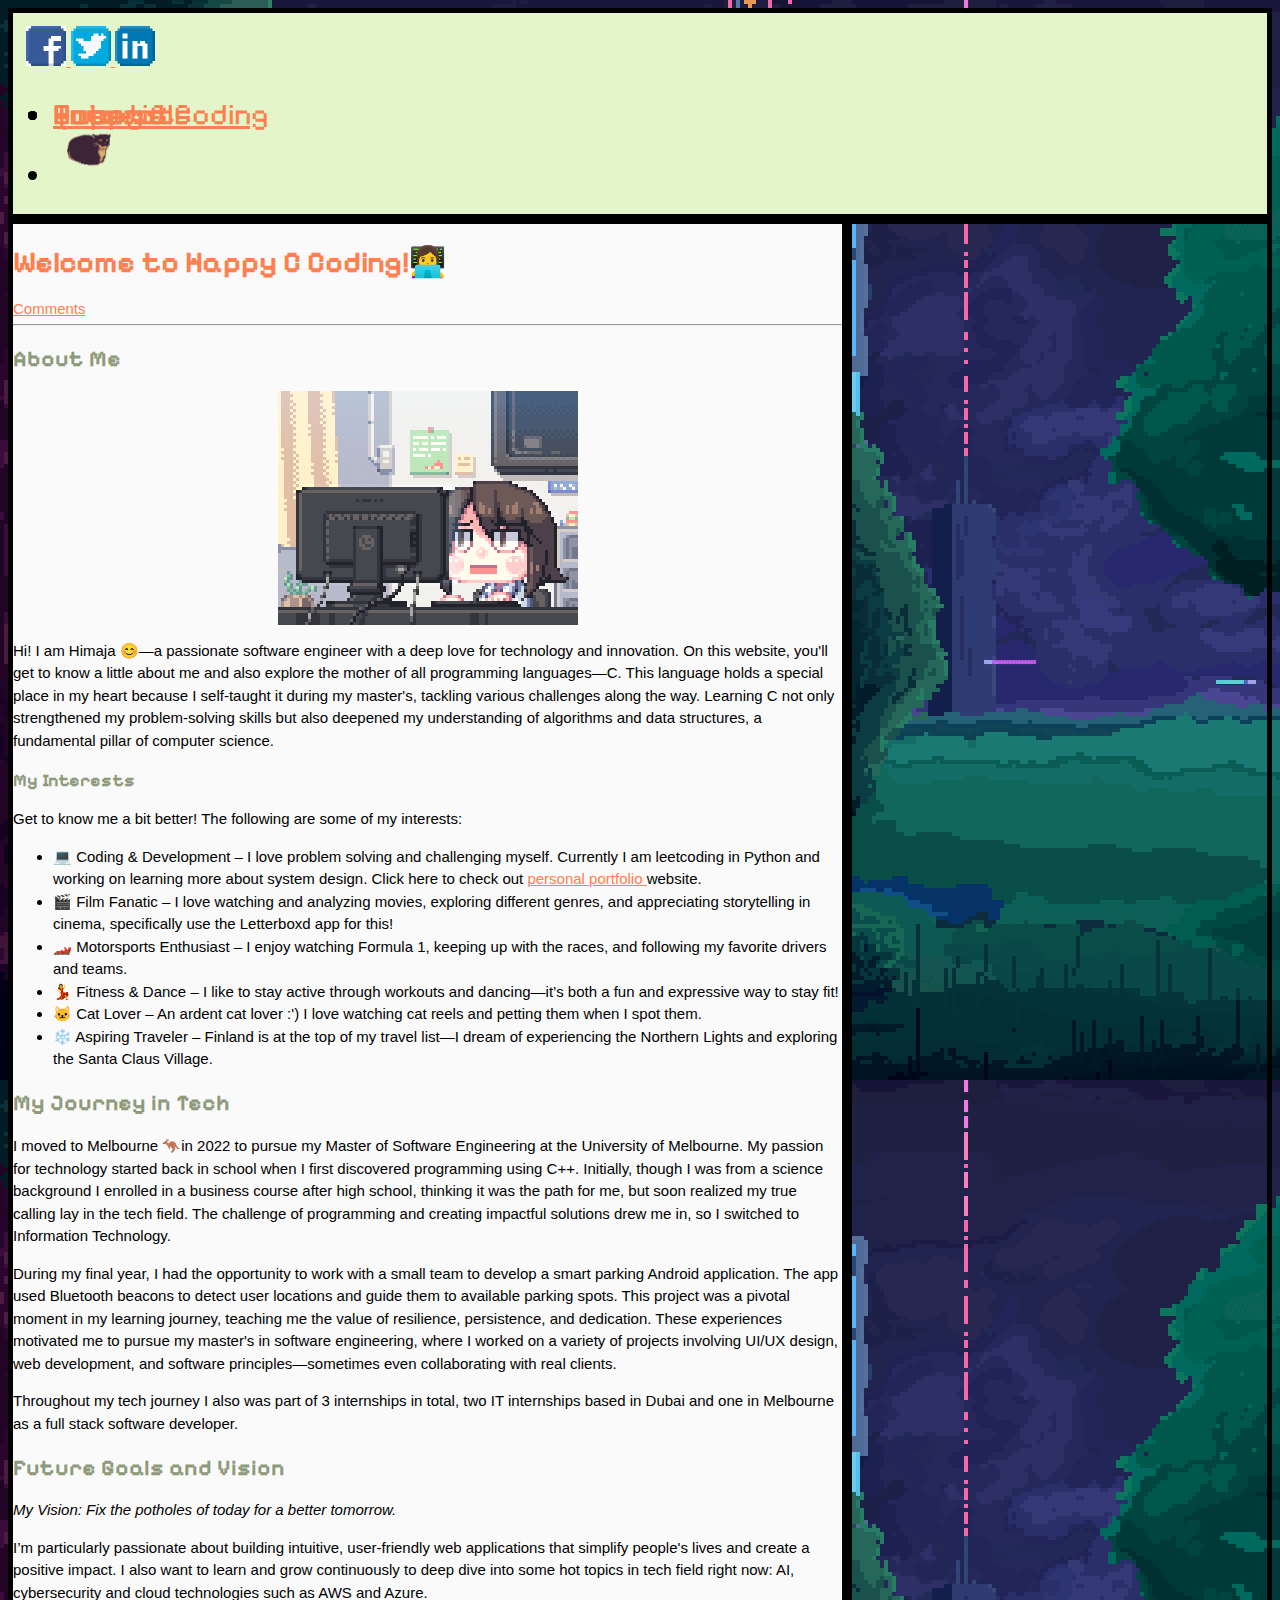
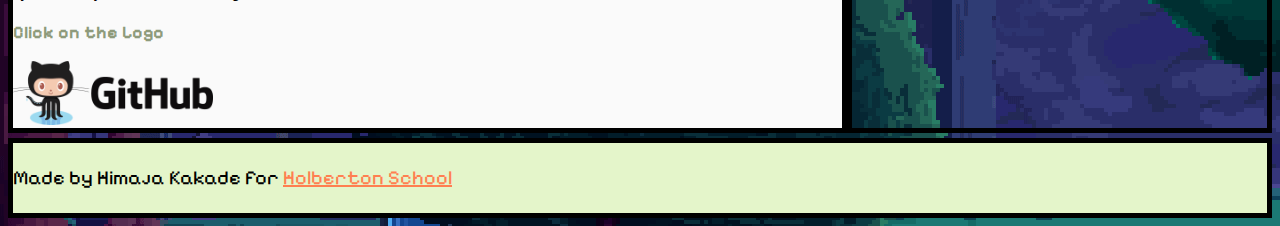
<file: index.html>
<!DOCTYPE html>
<html lang="en">
  <head>
		<title> Happy C Coding </title>
		<meta charset = "UTF-8">
        <meta name="viewport" content="width=device-width, initial-scale=1.0">
        <link href="https://apply.holbertonschool.com/level2/school.css" rel="stylesheet">
        <link href="styles.css" rel="stylesheet">


        <link rel="preconnect" href="https://fonts.googleapis.com">
        <link rel="preconnect" href="https://fonts.gstatic.com" crossorigin>
        <link href="https://fonts.googleapis.com/css2?family=Pixelify+Sans:wght@400..700&display=swap" rel="stylesheet">
        
        <script src="behavior.js"></script>
    </head>
	<body class="works_on_smartphone">
        <header>
            <div class="nav">
                <div class="right">
                    <!-- Facebook -->
                    <a href="https://www.facebook.com/sharer/sharer.php?u=http://15.237.84.242"  target="_blank">
                        <img src="./images/facebook-icon.jpg" alt="Facebook-icon" width="40">
                    </a>
                    
                    <!-- Twitter -->
                    <a href="https://twitter.com/intent/tweet?url=http://15.237.84.242/&amp;text=Check%20out%20this%20website"  target="_blank">
                        <img src="./images/twitter-icon.webp" alt="Twitter-icon" width="40">
                    </a>

                    <!-- LinkedIn Share Button -->
                    <a href="https://www.linkedin.com/sharing/share-offsite/?url=http://15.237.84.242/" target="_blank">
                        <img src="./images/linkedin-icon.webp" alt="Linkdeln-icon" width="40">
                    </a>
                </div>
                
                <ul class="nav-links">
                    <li><a href="index.html" class="link-underline"> Happy C Coding </a></li>
                    <li><a href="tweets.html" class="link-underline"> Tweets </a></li>
                    <li><a href="projects.html" class="link-underline"> Projects </a></li>
                    <li><a href="ctutorial.html" class="link-underline"> Tutorial </a></li>
                    <li><a href="shortquiz.html" class="link-underline"> Quiz </a></li>
                    <li class="logo">
                        <a href="index.html">
                            <img src="./images/cat.gif" alt="round-cat" width="70">
                        </a>
                    </li>
                </ul>
            </div>
        </header>
        
        <main>
            <article>
                <h1>Welcome to Happy C Coding!👩‍💻</h1>
                <a href="http://15.237.84.242#disqus_thread"> Comments </a>
                <hr>
                
                <h2>About Me</h2>
                <div class="image-container">
                    <img src="./images/me.gif" alt="about-me" id="smart_thumbnail" class="small">
                </div>
                <p> Hi! I am Himaja 😊—a passionate software engineer with a deep love for technology and innovation. 
                    On this website, you'll get to know a little about me and also explore the mother of all programming 
                    languages—C. This language holds a special place in my heart because I self-taught it during my 
                    master's, tackling various challenges along the way. Learning C not only strengthened my 
                    problem-solving skills but also deepened my understanding of algorithms and data structures, 
                    a fundamental pillar of computer science. </p>
                
                <h3>My Interests</h3>
                <p> Get to know me a bit better! The following are some of my interests: </p>
                <ul>
                    <li>💻 Coding & Development – I love problem solving and challenging myself. Currently I am leetcoding in Python 
                        and working on learning more about system design. Click here to check out 
                        <a href="https://kitkat3000-star.github.io/portfolio-website/" target="_blank"> personal portfolio </a> website. </li>
                    <li>🎬 Film Fanatic – I love watching and analyzing movies, exploring different genres, and appreciating 
                        storytelling in cinema, specifically use the Letterboxd app for this!</li>
                    <li>🏎️ Motorsports Enthusiast – I enjoy watching Formula 1, keeping up with the races, and following my 
                        favorite drivers and teams.</li>
                    <li>💃 Fitness & Dance – I like to stay active through workouts and dancing—it’s both a fun and expressive 
                        way to stay fit!</li>
                    <li>🐱 Cat Lover – An ardent cat lover :') I love watching cat reels and petting them when I spot them.</li>
                    <li>❄️ Aspiring Traveler – Finland is at the top of my travel list—I dream of experiencing the Northern Lights 
                        and exploring the Santa Claus Village.</li>
                </ul>
    
                <h2>My Journey in Tech</h2>
                <p> I moved to Melbourne 🦘in 2022 to pursue my Master of Software Engineering at the University of Melbourne. 
                    My passion for technology started back in school when I first discovered programming using C++. Initially,
                    though I was from a science background I enrolled in a business course after high school, thinking it was the 
                    path for me, but soon realized my true calling lay in the tech field. The challenge of programming and creating 
                    impactful solutions drew me in, so I switched to Information Technology. </p>

                <p>
                    During my final year, I had the opportunity to work with a small team to develop a smart parking Android application. 
                    The app used Bluetooth beacons to detect user locations and guide them to available parking spots. This project was a 
                    pivotal moment in my learning journey, teaching me the value of resilience, persistence, and dedication. 
                    These experiences motivated me to pursue my master's in software engineering, where I worked on a variety of projects 
                    involving UI/UX design, web development, and software principles—sometimes even collaborating with real clients.</p>

                <p>
                    Throughout my tech journey I also was part of 3 internships in total, two IT internships based in Dubai and one in Melbourne
                    as a full stack software developer. </p>
    
                <h2>Future Goals and Vision</h2>
                <p class="italic-line"> My Vision: Fix the potholes of today for a better tomorrow. </p>
                <p> I’m particularly passionate about building intuitive, user-friendly web applications that simplify people's lives 
                    and create a positive impact. I also want to learn and grow continuously to deep dive into some hot topics in 
                    tech field right now: AI, cybersecurity and cloud technologies such as AWS and Azure.
                </p>
                
                <h3>Click on the Logo</h3>
                <a href="https://github.com/kitkat3000-star" target="_blank">
                    <img src="./images/github-logo.png" alt="GitHub Logo" class="logo" width="200">
                </a>
            </article>

            <aside>
                <div id="disqus_thread"></div>
                <noscript>Please enable JavaScript to view the <a href="https://disqus.com/?ref_noscript">comments powered by Disqus.</a></noscript>
            </aside>
        </main>
        
        <footer>
            <p>Made by Himaja Kakade for 
                <a href="https://apply.holbertonschool.com" target="_blank">Holberton School</a>
            </p>
        </footer>    
        
        <!-- <script>
            var disqus_config = function () {
            this.page.url = 'http://15.237.84.242/'; 
            this.page.identifier = 'happyCcoding';
            };
            
            (function() { // DON'T EDIT BELOW THIS LINE
            var d = document, s = d.createElement('script');
            s.src = 'https://happy-c-coding.disqus.com/embed.js';
            s.setAttribute('data-timestamp', +new Date());
            (d.head || d.body).appendChild(s);
            })();
        </script>
        <script id="dsq-count-scr" src="//happy-c-coding.disqus.com/count.js" async></script> -->
	</body>
</html>
</file>
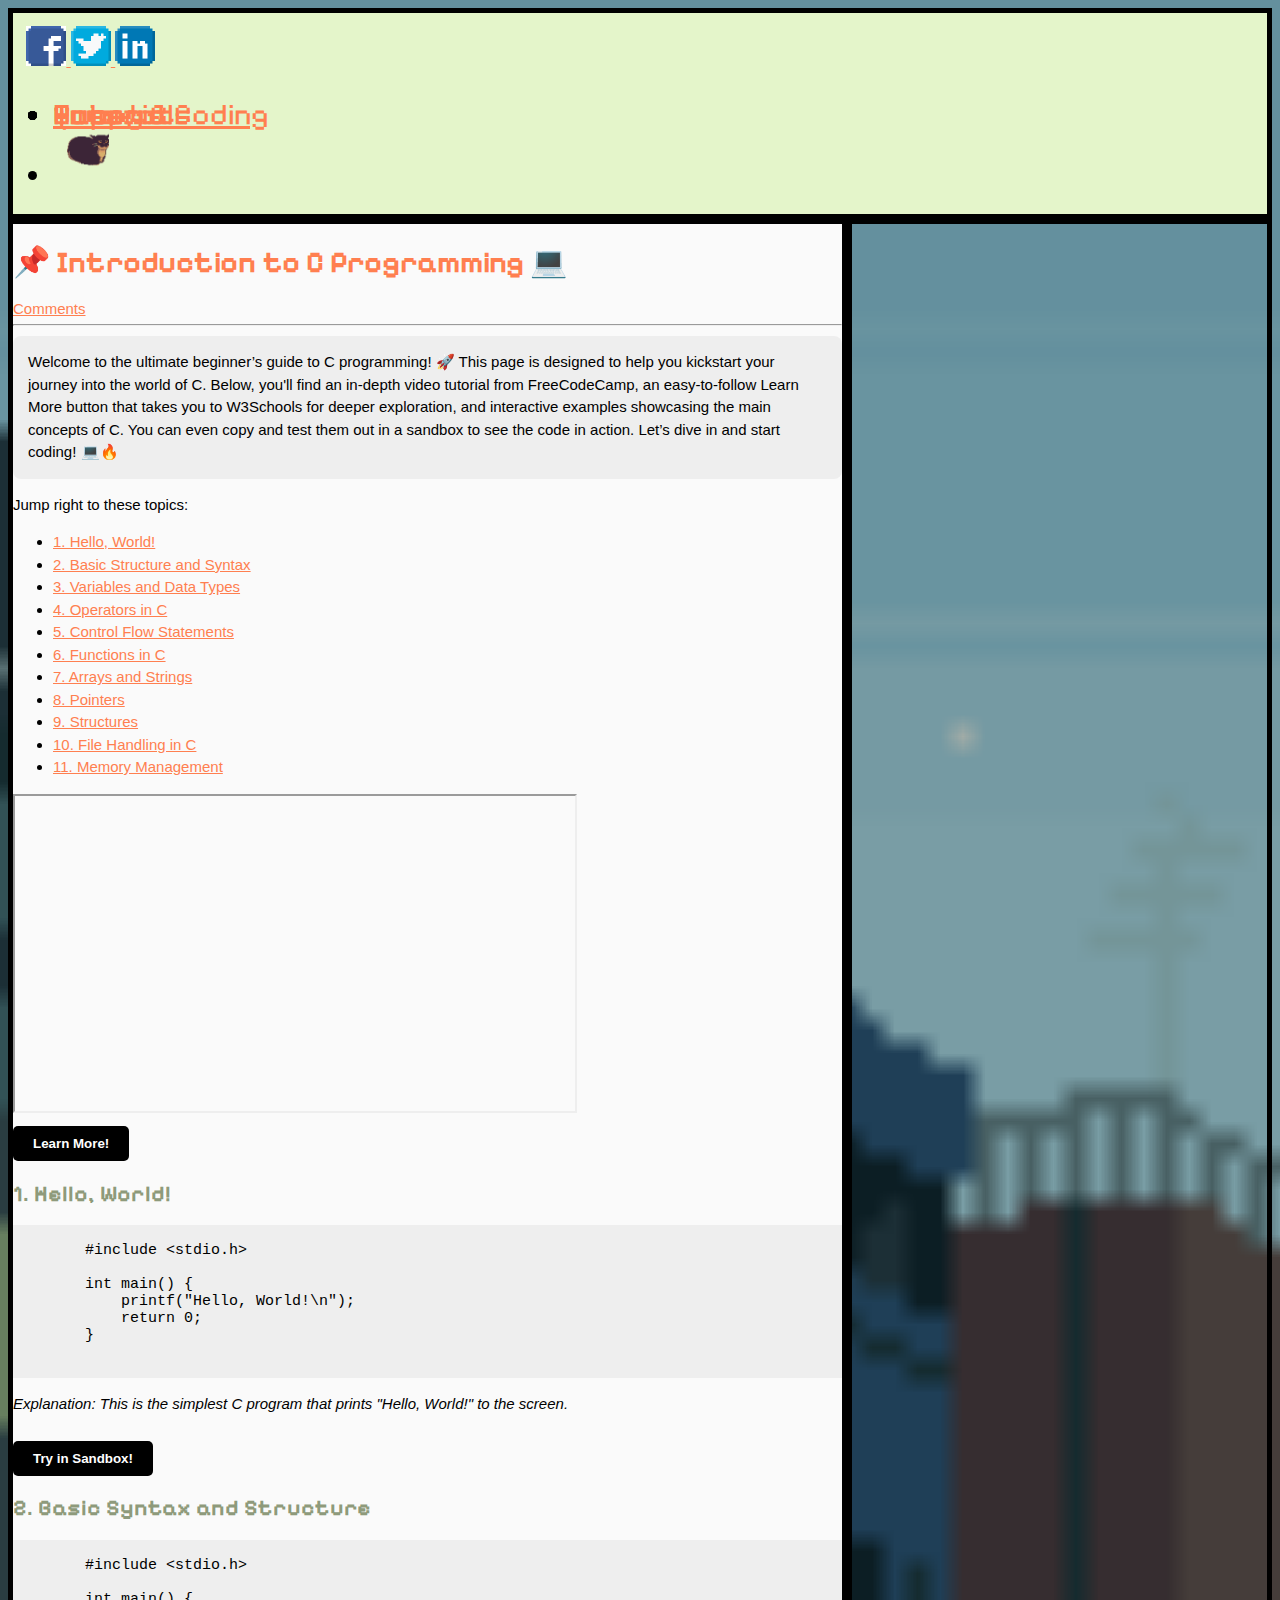
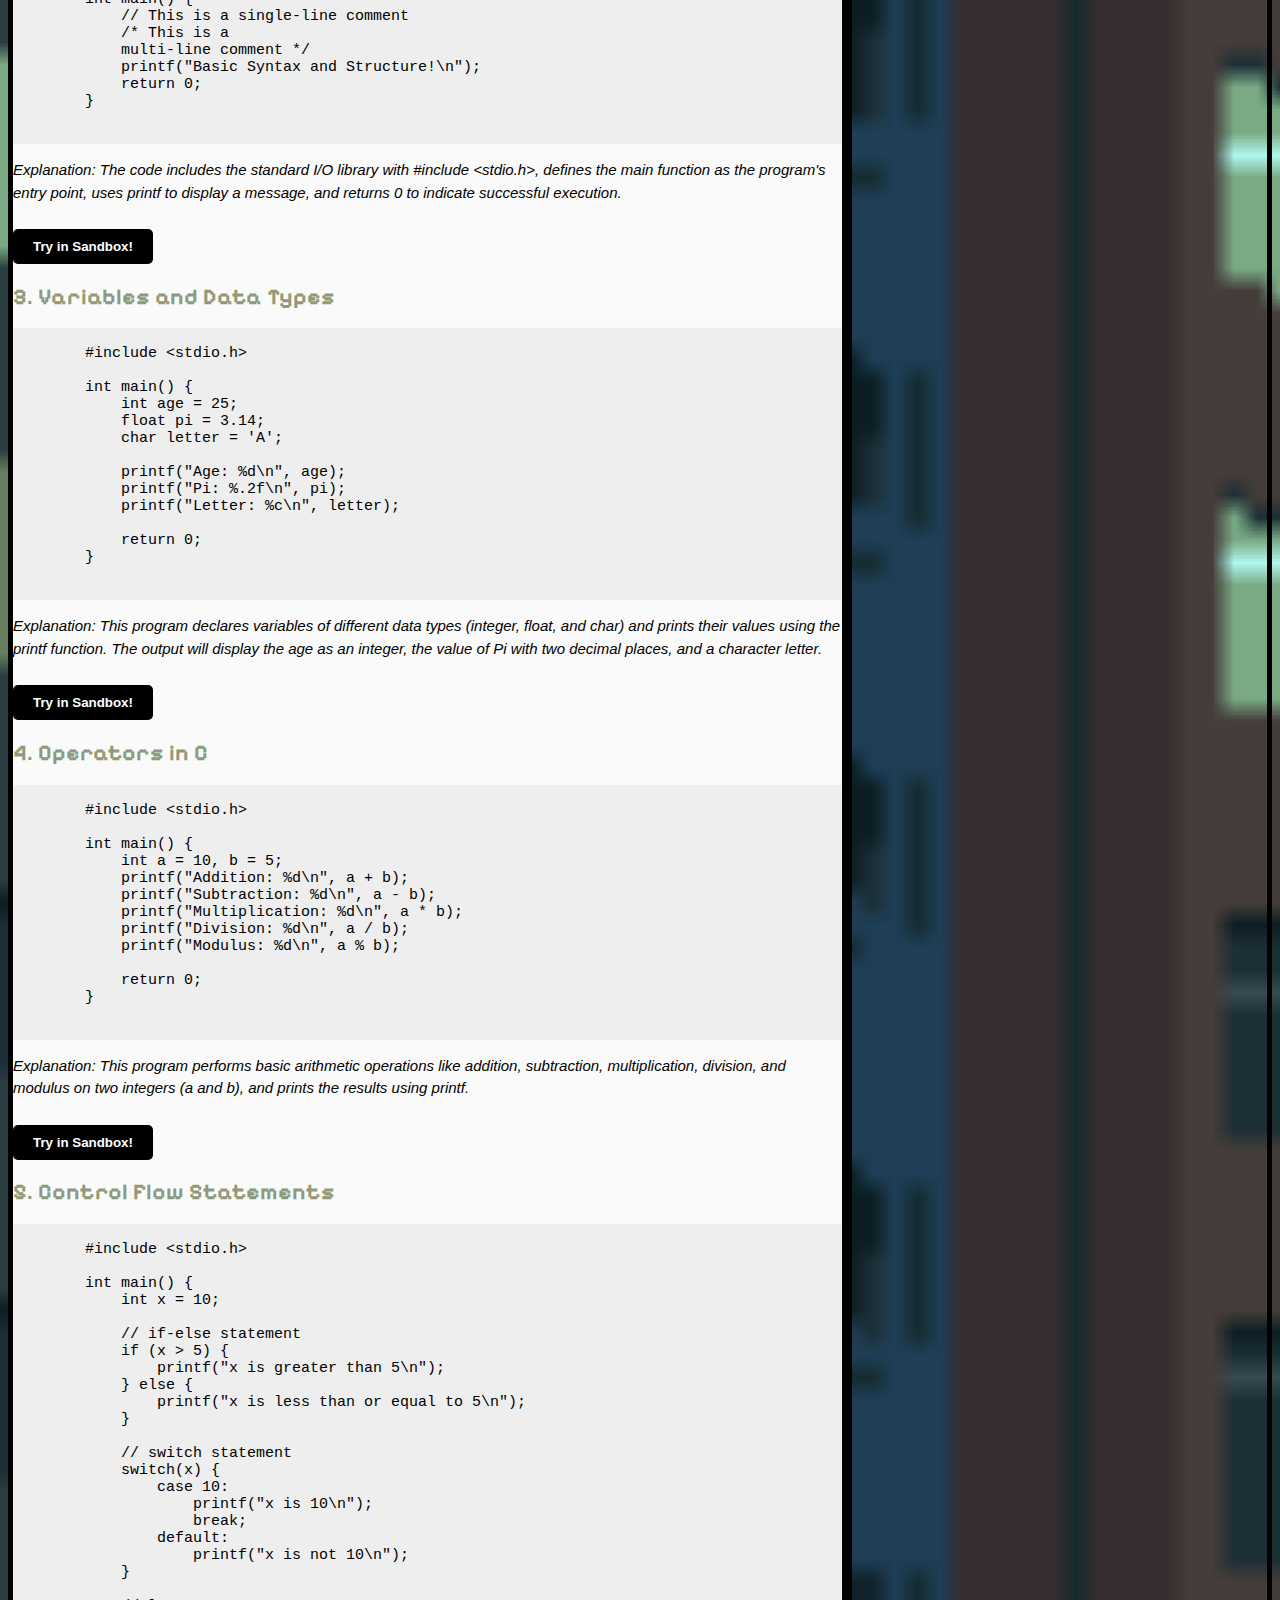
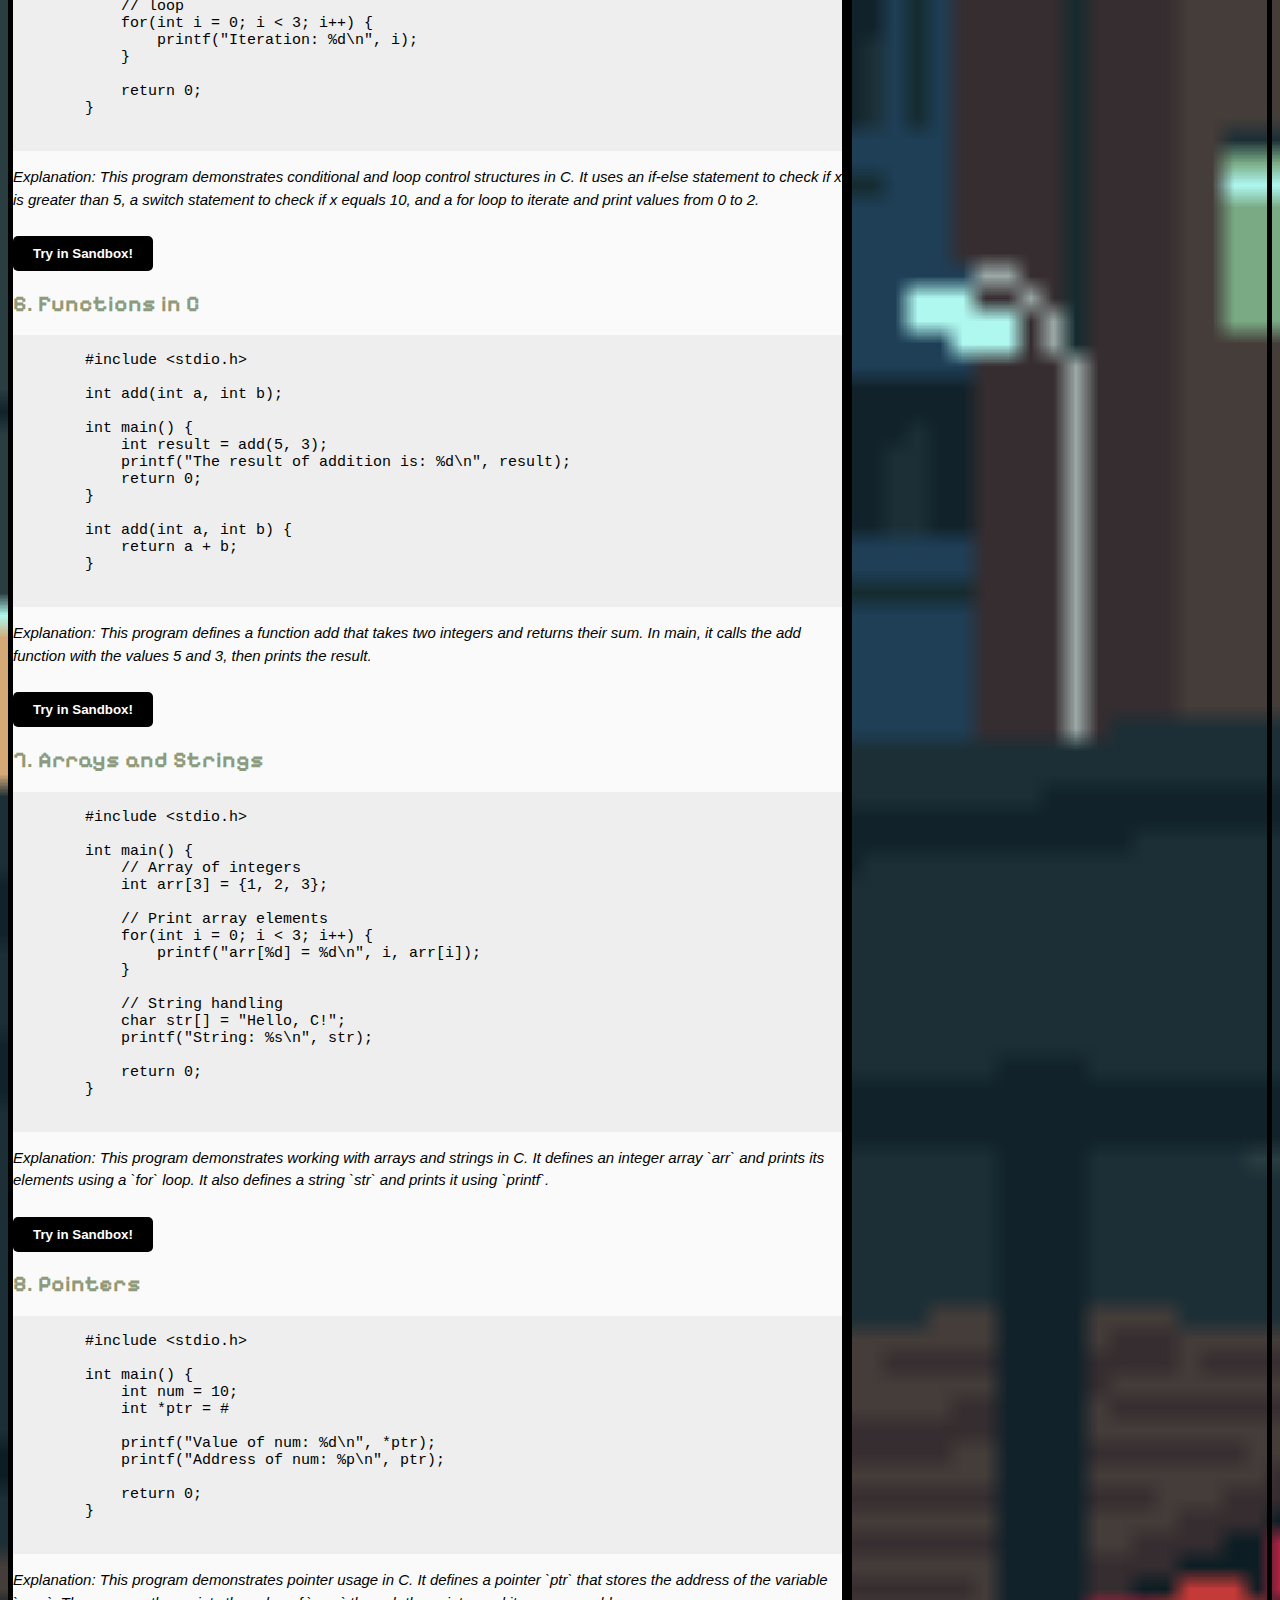
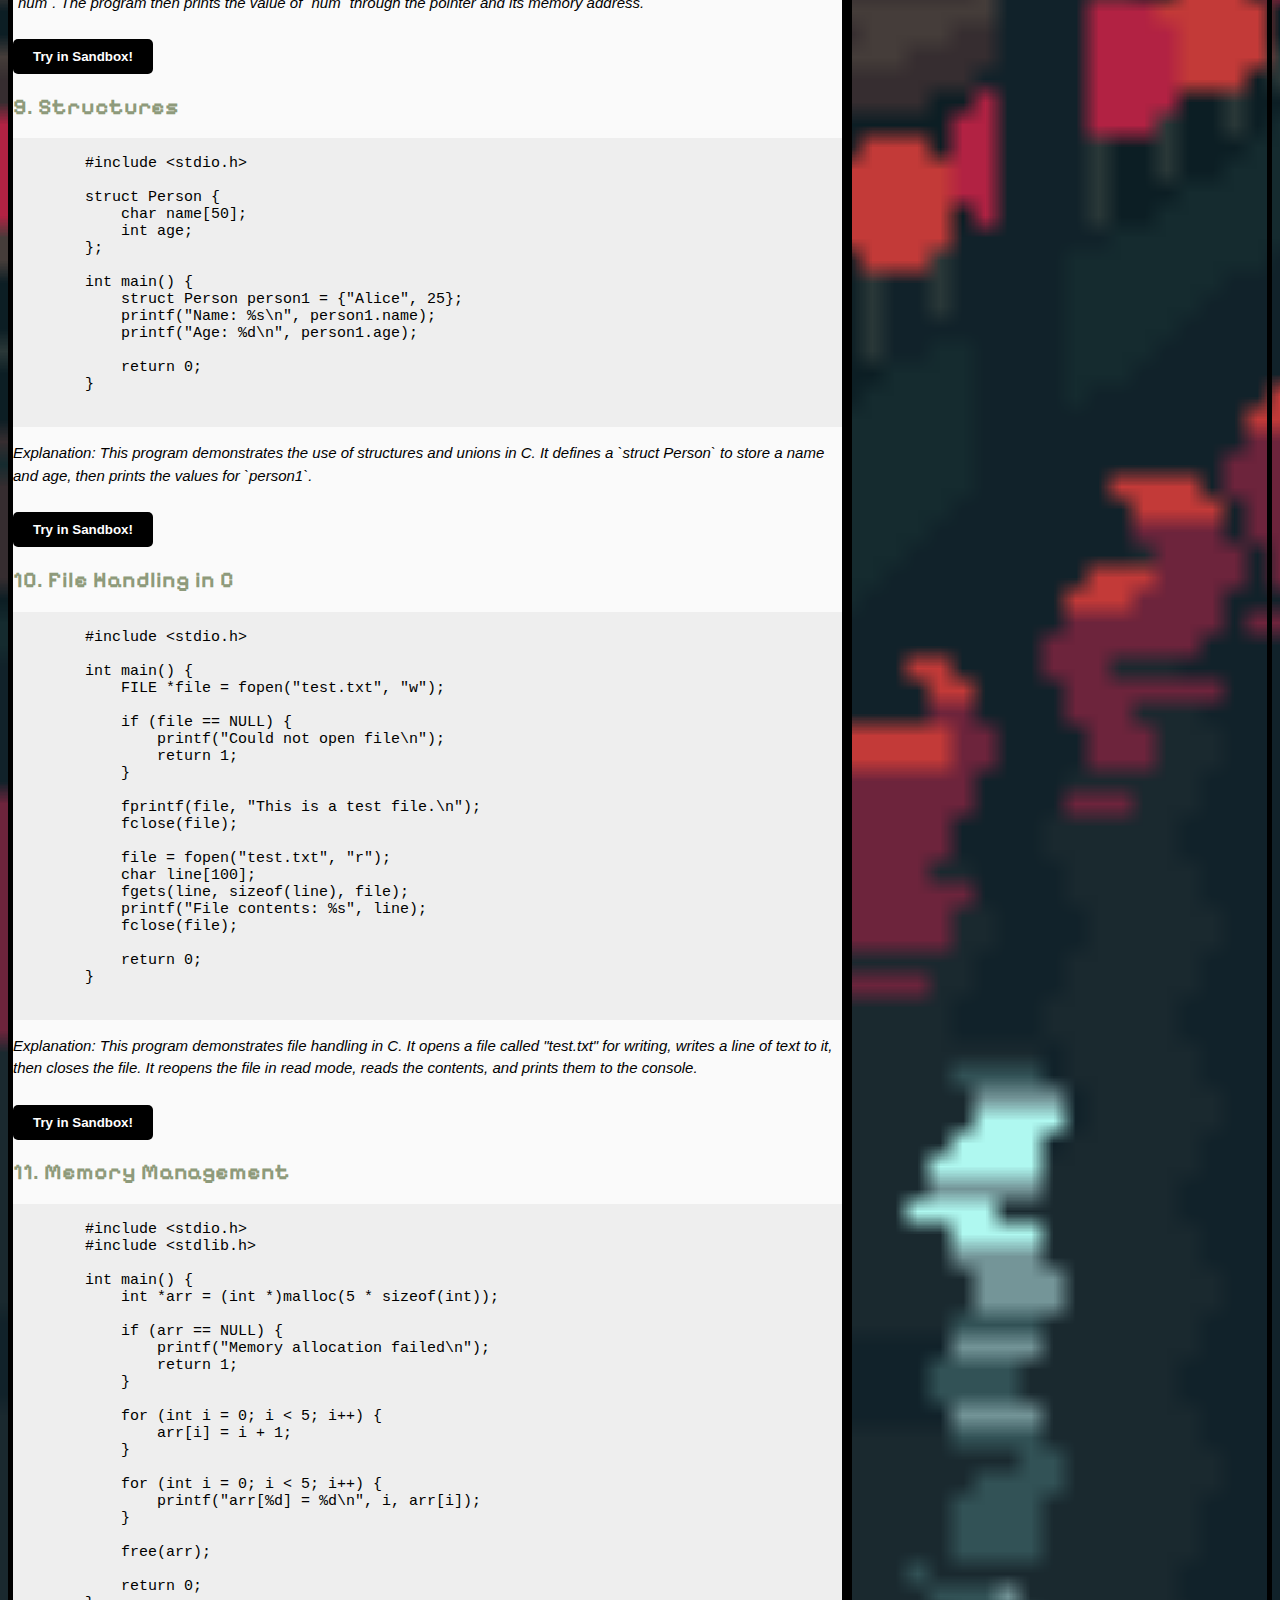
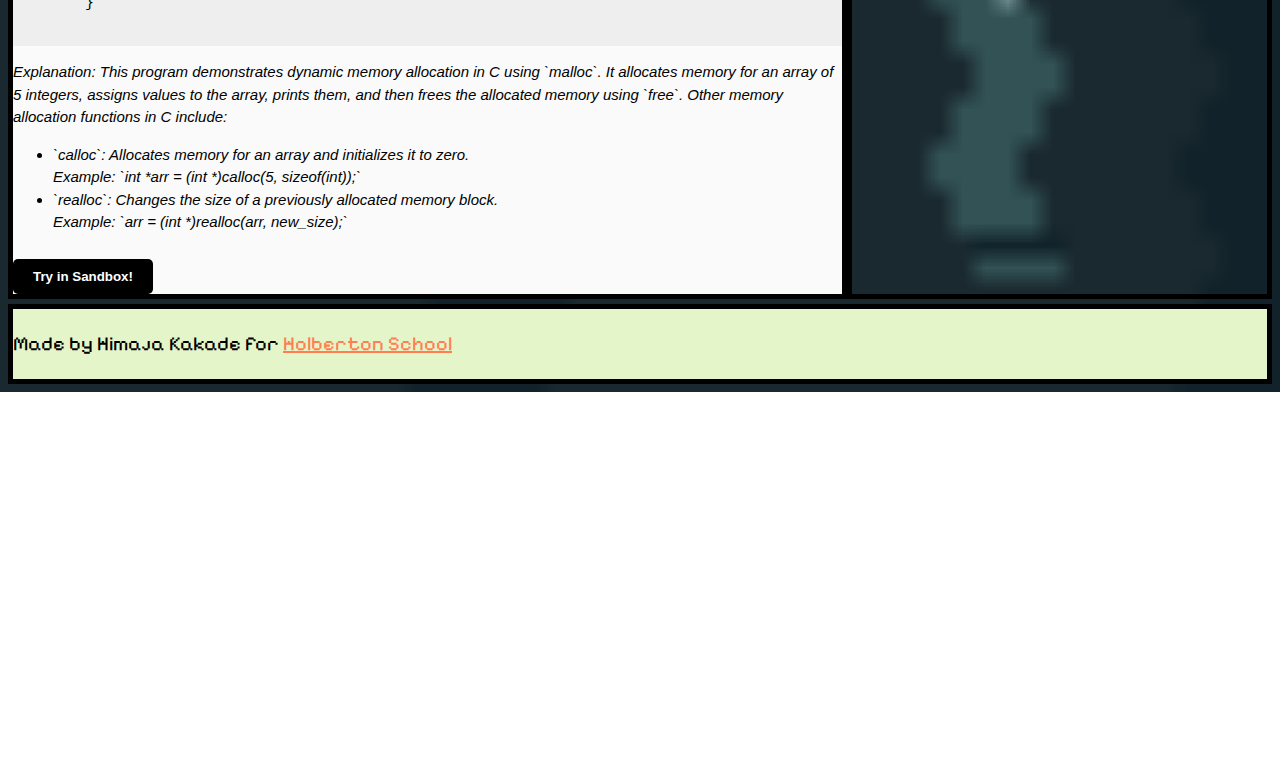
<file: ctutorial.html>
<!DOCTYPE html>
<html lang="en">
	<head>
		<title> Happy C Tutorial </title>
		<meta charset = "UTF-8">
        <meta name="viewport" content="width=device-width, initial-scale=1.0">
        <link href="https://apply.holbertonschool.com/level2/school.css" rel="stylesheet">
        <link href="styles.css" rel="stylesheet">

        <link rel="preconnect" href="https://fonts.googleapis.com">
        <link rel="preconnect" href="https://fonts.gstatic.com" crossorigin>
        <link href="https://fonts.googleapis.com/css2?family=Pixelify+Sans:wght@400..700&display=swap" rel="stylesheet">
        
        <script src="behavior.js"></script>
	</head>
	<body class="works_on_smartphone" style="background-image: url('./images/background-4.gif'); background-size: cover;">
        <header>
            <div class="nav">
                <div class="right">
                    <!-- Facebook -->
                    <a href="https://www.facebook.com/sharer/sharer.php?u=http://15.237.84.242"  target="_blank">
                        <img src="./images/facebook-icon.jpg" alt="Facebook-icon" width="40">
                    </a>
                    
                    <!-- Twitter -->
                    <a href="https://twitter.com/intent/tweet?url=http://15.237.84.242/&amp;text=Check%20out%20this%20website"  target="_blank">
                        <img src="./images/twitter-icon.webp" alt="Twitter-icon" width="40">
                    </a>

                    <!-- LinkedIn Share Button -->
                    <a href="https://www.linkedin.com/sharing/share-offsite/?url=http://15.237.84.242/" target="_blank">
                        <img src="./images/linkedin-icon.webp" alt="Linkdeln-icon" width="40">
                    </a>
                </div>
                
                <ul class="nav-links">
                    <li><a href="index.html" class="link-underline"> Happy C Coding </a></li>
                    <li><a href="tweets.html" class="link-underline"> Tweets </a></li>
                    <li><a href="projects.html" class="link-underline"> Projects </a></li>
                    <li><a href="ctutorial.html" class="link-underline"> Tutorial </a></li>
                    <li><a href="shortquiz.html" class="link-underline"> Quiz </a></li>
                    <li class="logo">
                        <a href="index.html">
                            <img src="./images/cat.gif" alt="round-cat" width="70">
                        </a>
                    </li>
                </ul>
            </div>
        </header>

        <main>
            <article>
                <h1> 📌 Introduction to C Programming 💻</h1>
                <a href="http://15.237.84.242/ctutorial.html#disqus_thread"> Comments </a>
                <hr>

                <p class="intro">
                    Welcome to the ultimate beginner’s guide to C programming! 🚀 This page is designed 
                    to help you kickstart your journey into the world of C. Below, you'll find an in-depth 
                    video tutorial from FreeCodeCamp, an easy-to-follow Learn More button that takes you to 
                    W3Schools for deeper exploration, and interactive examples showcasing the main concepts 
                    of C. You can even copy and test them out in a sandbox to see the code in action. Let’s 
                    dive in and start coding! 💻🔥
                </p>

                <p> Jump right to these topics: </p>
                <ul>
                    <li><a href="#hello-world">1. Hello, World!</a></li>
                    <li><a href="#syntax">2. Basic Structure and Syntax</a></li>
                    <li><a href="#variables">3. Variables and Data Types</a></li>
                    <li><a href="#operators">4. Operators in C</a></li>
                    <li><a href="#control-flow">5. Control Flow Statements</a></li>
                    <li><a href="#functions">6. Functions in C</a></li>
                    <li><a href="#arrays">7. Arrays and Strings</a></li>
                    <li><a href="#pointers">8. Pointers</a></li>
                    <li><a href="#structures">9. Structures</a></li>
                    <li><a href="#file-handling">10. File Handling in C</a></li>
                    <li><a href="#memory-management">11. Memory Management</a></li>
                </ul>

                <iframe width="560" height="315" src="https://www.youtube.com/embed/KJgsSFOSQv0?si=UW0bI9CAy7iHRYMD" title="YouTube video player" allow="accelerometer; autoplay; clipboard-write; encrypted-media; gyroscope; picture-in-picture; web-share" referrerpolicy="strict-origin-when-cross-origin" allowfullscreen></iframe>
                <br>

                <button type="button" onclick="window.open('https://www.w3schools.com/c/c_intro.php', '_blank')" class="btn" >
                    Learn More!
                </button>

                <div id="hello-world">
                    <h2>1. Hello, World!</h2>
                    
                    <pre>
                        <code>
        #include &lt;stdio.h&gt;

        int main() {
            printf("Hello, World!\n");
            return 0;
        }
                        </code>
                    </pre>
                    <p class="italic-line">Explanation: This is the simplest C program that prints 
                    "Hello, World!" to the screen.
                    </p>
                    <button type="button" onclick="window.open('https://cplayground.com/', '_blank')" class="btn" >Try in Sandbox!</button>
                </div>
                
                <div id="syntax">
                    <h2>2. Basic Syntax and Structure</h2>
                    <pre>
                        <code>
        #include &lt;stdio.h&gt;
        
        int main() {
            // This is a single-line comment
            /* This is a 
            multi-line comment */
            printf("Basic Syntax and Structure!\n");
            return 0;
        }
                        </code>
                    </pre>
                    <p class="italic-line">Explanation: ​The code includes the standard I/O library 
                        with #include &lt;stdio.h&gt;, defines the main function as the program's entry point, 
                        uses printf to display a message, and returns 0 to indicate successful execution.
                    </p>
                    <button type="button" onclick="window.open('https://cplayground.com/', '_blank')" class="btn" >Try in Sandbox!</button>
                </div>
                
                <div id="variables">
                    <h2>3. Variables and Data Types</h2>
                    <pre>
                        <code>
        #include &lt;stdio.h&gt;
        
        int main() {
            int age = 25;
            float pi = 3.14;
            char letter = 'A';
            
            printf("Age: %d\n", age);
            printf("Pi: %.2f\n", pi);
            printf("Letter: %c\n", letter);
            
            return 0;
        }
                        </code>
                    </pre>
                    <p class="italic-line">Explanation: This program declares variables of different 
                        data types (integer, float, and char) and prints their values using the printf function. 
                        The output will display the age as an integer, the value of Pi with two decimal places, 
                        and a character letter.
                    </p>
                    <button type="button" onclick="window.open('https://cplayground.com/', '_blank')" class="btn" >Try in Sandbox!</button>
                </div>

                <div id="operators">
                    <h2>4. Operators in C</h2>
                    <pre>
                        <code>
        #include &lt;stdio.h&gt;
        
        int main() {
            int a = 10, b = 5;
            printf("Addition: %d\n", a + b);
            printf("Subtraction: %d\n", a - b);
            printf("Multiplication: %d\n", a * b);
            printf("Division: %d\n", a / b);
            printf("Modulus: %d\n", a % b);
        
            return 0;
        }
                        </code>
                    </pre>
                    <p class="italic-line">Explanation: This program performs basic arithmetic 
                        operations like addition, subtraction, multiplication, division, and modulus on 
                        two integers (a and b), and prints the results using printf.
                    </p>
                    <button type="button" onclick="window.open('https://cplayground.com/', '_blank')" class="btn" >Try in Sandbox!</button>
                </div>

                <div id="control-flow">
                    <h2>5. Control Flow Statements</h2>
                    <pre>
                        <code>
        #include &lt;stdio.h&gt;
        
        int main() {
            int x = 10;
            
            // if-else statement
            if (x &gt; 5) {
                printf("x is greater than 5\n");
            } else {
                printf("x is less than or equal to 5\n");
            }
        
            // switch statement
            switch(x) {
                case 10:
                    printf("x is 10\n");
                    break;
                default:
                    printf("x is not 10\n");
            }
        
            // loop
            for(int i = 0; i &lt; 3; i++) {
                printf("Iteration: %d\n", i);
            }
        
            return 0;
        }
                        </code>
                    </pre>
                    <p class="italic-line">Explanation: This program demonstrates conditional and 
                        loop control structures in C. It uses an if-else statement to check if x is greater 
                        than 5, a switch statement to check if x equals 10, and a for loop to iterate and 
                        print values from 0 to 2.
                    </p>
                    <button type="button" onclick="window.open('https://cplayground.com/', '_blank')" class="btn" >Try in Sandbox!</button>
                </div>

                <div id="functions">
                    <h2>6. Functions in C</h2>
                    <pre>
                        <code>
        #include &lt;stdio.h&gt;
        
        int add(int a, int b);
        
        int main() {
            int result = add(5, 3);
            printf("The result of addition is: %d\n", result);
            return 0;
        }
        
        int add(int a, int b) {
            return a + b;
        }
                    </code>
                    </pre>
                    <p class="italic-line">Explanation: This program defines a function add that takes 
                        two integers and returns their sum. In main, it calls the add function with the values 5 
                        and 3, then prints the result.
                    </p>
                    <button type="button" onclick="window.open('https://cplayground.com/', '_blank')" class="btn" >Try in Sandbox!</button>
                </div>

                <div id="arrays">
                    <h2>7. Arrays and Strings</h2>
                    <pre>
                        <code>
        #include &lt;stdio.h&gt;
        
        int main() {
            // Array of integers
            int arr[3] = {1, 2, 3};
            
            // Print array elements
            for(int i = 0; i &lt; 3; i++) {
                printf("arr[%d] = %d\n", i, arr[i]);
            }
        
            // String handling
            char str[] = "Hello, C!";
            printf("String: %s\n", str);
            
            return 0;
        }
                        </code>
                    </pre>
                    <p class="italic-line">Explanation: This program demonstrates working with arrays 
                        and strings in C. It defines an integer array `arr` and prints its elements using a 
                        `for` loop. It also defines a string `str` and prints it using `printf`.
                    </p>
                    <button type="button" onclick="window.open('https://cplayground.com/', '_blank')" class="btn" >Try in Sandbox!</button>
                </div>

                <div id="pointers">
                    <h2>8. Pointers</h2>
                    <pre>
                        <code>
        #include &lt;stdio.h&gt;
        
        int main() {
            int num = 10;
            int *ptr = &num;
        
            printf("Value of num: %d\n", *ptr);
            printf("Address of num: %p\n", ptr);
            
            return 0;
        }
                        </code>
                    </pre>
                    <p class="italic-line">Explanation: This program demonstrates pointer usage in C. 
                        It defines a pointer `ptr` that stores the address of the variable `num`. The program 
                        then prints the value of `num` through the pointer and its memory address.
                    </p>
                    <button type="button" onclick="window.open('https://cplayground.com/', '_blank')" class="btn" >Try in Sandbox!</button>
                </div>

                <div id="structures">
                    <h2>9. Structures</h2>
                    <pre>
                        <code>
        #include &lt;stdio.h&gt;
        
        struct Person {
            char name[50];
            int age;
        };
        
        int main() {
            struct Person person1 = {"Alice", 25};
            printf("Name: %s\n", person1.name);
            printf("Age: %d\n", person1.age);
            
            return 0;
        }
                        </code>
                    </pre>
                    <p class="italic-line">Explanation: This program demonstrates the use of structures 
                        and unions in C. It defines a `struct Person` to store a name and age, then prints the 
                        values for `person1`.
                    </p>
                    <button type="button" onclick="window.open('https://cplayground.com/', '_blank')" class="btn" >Try in Sandbox!</button>
                </div>

                <div id="file-handling">
                    <h2>10. File Handling in C</h2>
                    <pre>
                        <code>
        #include &lt;stdio.h&gt;
        
        int main() {
            FILE *file = fopen("test.txt", "w");
        
            if (file == NULL) {
                printf("Could not open file\n");
                return 1;
            }
        
            fprintf(file, "This is a test file.\n");
            fclose(file);
        
            file = fopen("test.txt", "r");
            char line[100];
            fgets(line, sizeof(line), file);
            printf("File contents: %s", line);
            fclose(file);
        
            return 0;
        }
                        </code>
                    </pre>
                    <p class="italic-line">Explanation: This program demonstrates file handling in C. 
                        It opens a file called "test.txt" for writing, writes a line of text to it, then closes 
                        the file. It reopens the file in read mode, reads the contents, and prints them to the 
                        console.
                    </p>
                    <button type="button" onclick="window.open('https://cplayground.com/', '_blank')" class="btn" >Try in Sandbox!</button>
                </div>

                <div id="memory-management">
                    <h2>11. Memory Management</h2>
                    <pre><code>
        #include &lt;stdio.h&gt;
        #include &lt;stdlib.h&gt;
        
        int main() {
            int *arr = (int *)malloc(5 * sizeof(int));
        
            if (arr == NULL) {
                printf("Memory allocation failed\n");
                return 1;
            }
        
            for (int i = 0; i &lt; 5; i++) {
                arr[i] = i + 1;
            }
        
            for (int i = 0; i &lt; 5; i++) {
                printf("arr[%d] = %d\n", i, arr[i]);
            }
        
            free(arr);
        
            return 0;
        }
                        </code>
                    </pre>
                    <p class="italic-line">Explanation: This program demonstrates dynamic memory 
                        allocation in C using `malloc`. It allocates memory for an array of 5 integers, 
                        assigns values to the array, prints them, and then frees the allocated memory using 
                        `free`. Other memory allocation functions in C include:
                    </p>

                    <ul class="italic-line"> 
                        <li> `calloc`: Allocates memory for an array and initializes it to zero. <br>
                        Example: `int *arr = (int *)calloc(5, sizeof(int));` </li>
                        <li>`realloc`: Changes the size of a previously allocated memory block. <br>
                        Example: `arr = (int *)realloc(arr, new_size);` </li>
                    </ul>
                    <button type="button" onclick="window.open('https://cplayground.com/', '_blank')" class="btn" >Try in Sandbox!</button>
                </div>


            </article>

            <aside>
                <div id="disqus_thread"></div>
                <noscript>Please enable JavaScript to view the <a href="https://disqus.com/?ref_noscript">comments powered by Disqus.</a></noscript>
            </aside>
        </main>

        <footer>
            <p>Made by Himaja Kakade for 
                <a href="https://apply.holbertonschool.com" target="_blank">Holberton School</a>
            </p>
        </footer>

        <!-- <script>
            var disqus_config = function () {
            this.page.url = 'http://15.237.84.242/ctutorial.html'; 
            this.page.identifier = 'ctutorial';
            };
            
            (function() { // DON'T EDIT BELOW THIS LINE
            var d = document, s = d.createElement('script');
            s.src = 'https://happy-c-coding.disqus.com/embed.js';
            s.setAttribute('data-timestamp', +new Date());
            (d.head || d.body).appendChild(s);
            })();
        </script>
        <script id="dsq-count-scr" src="//happy-c-coding.disqus.com/count.js" async></script> -->
    </body>
</html>
</file>
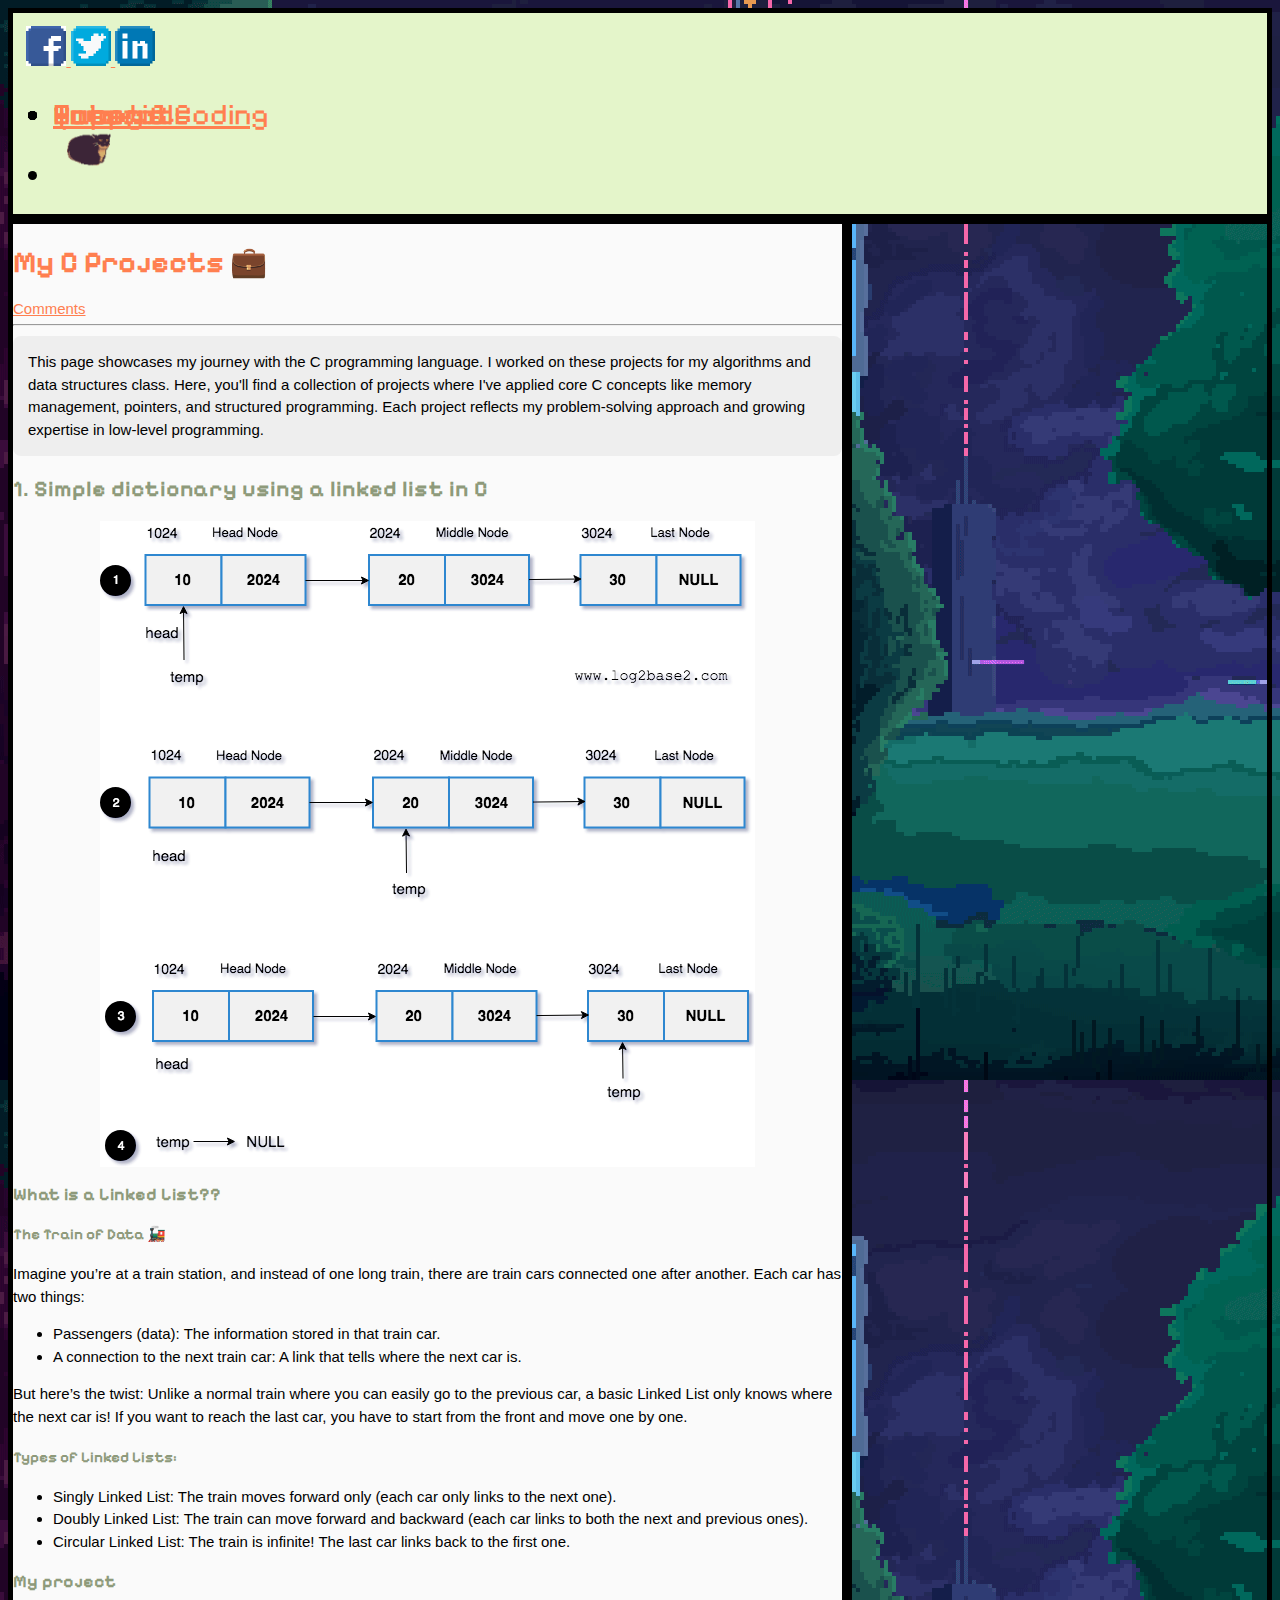
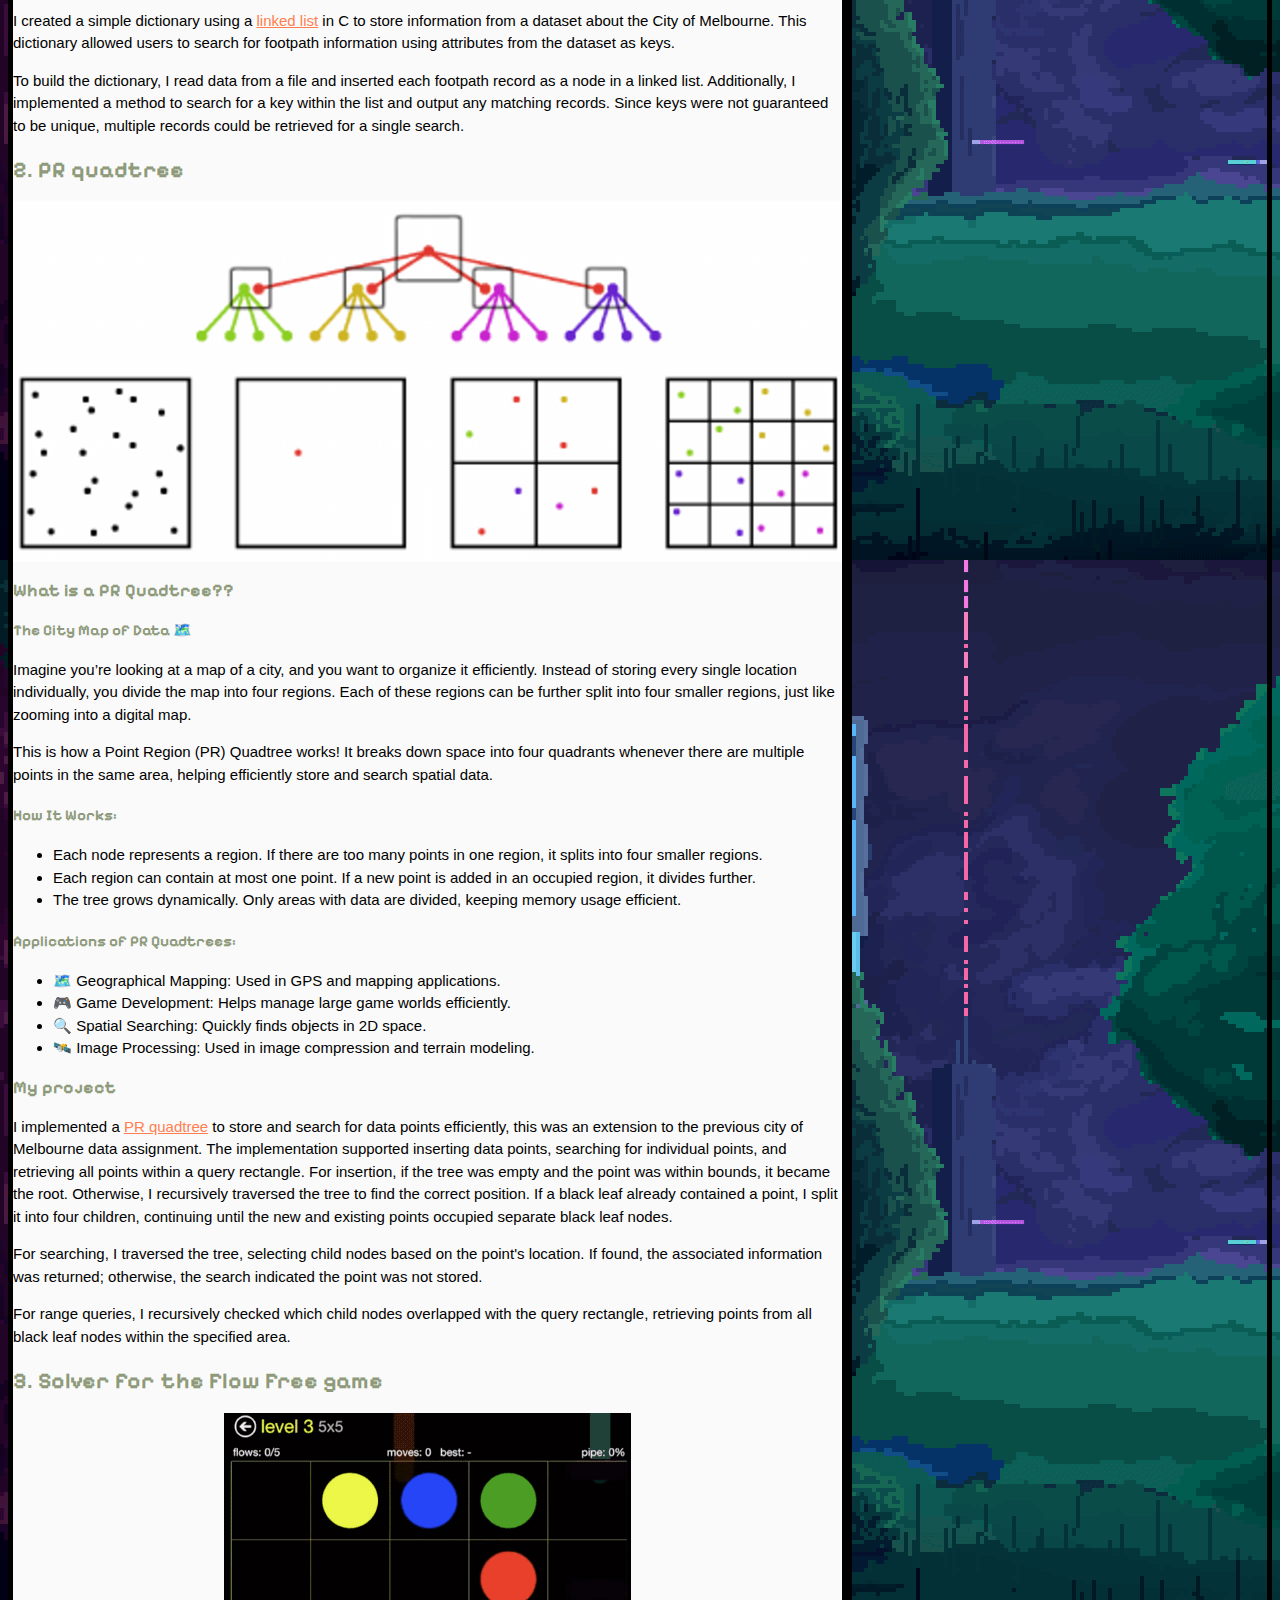
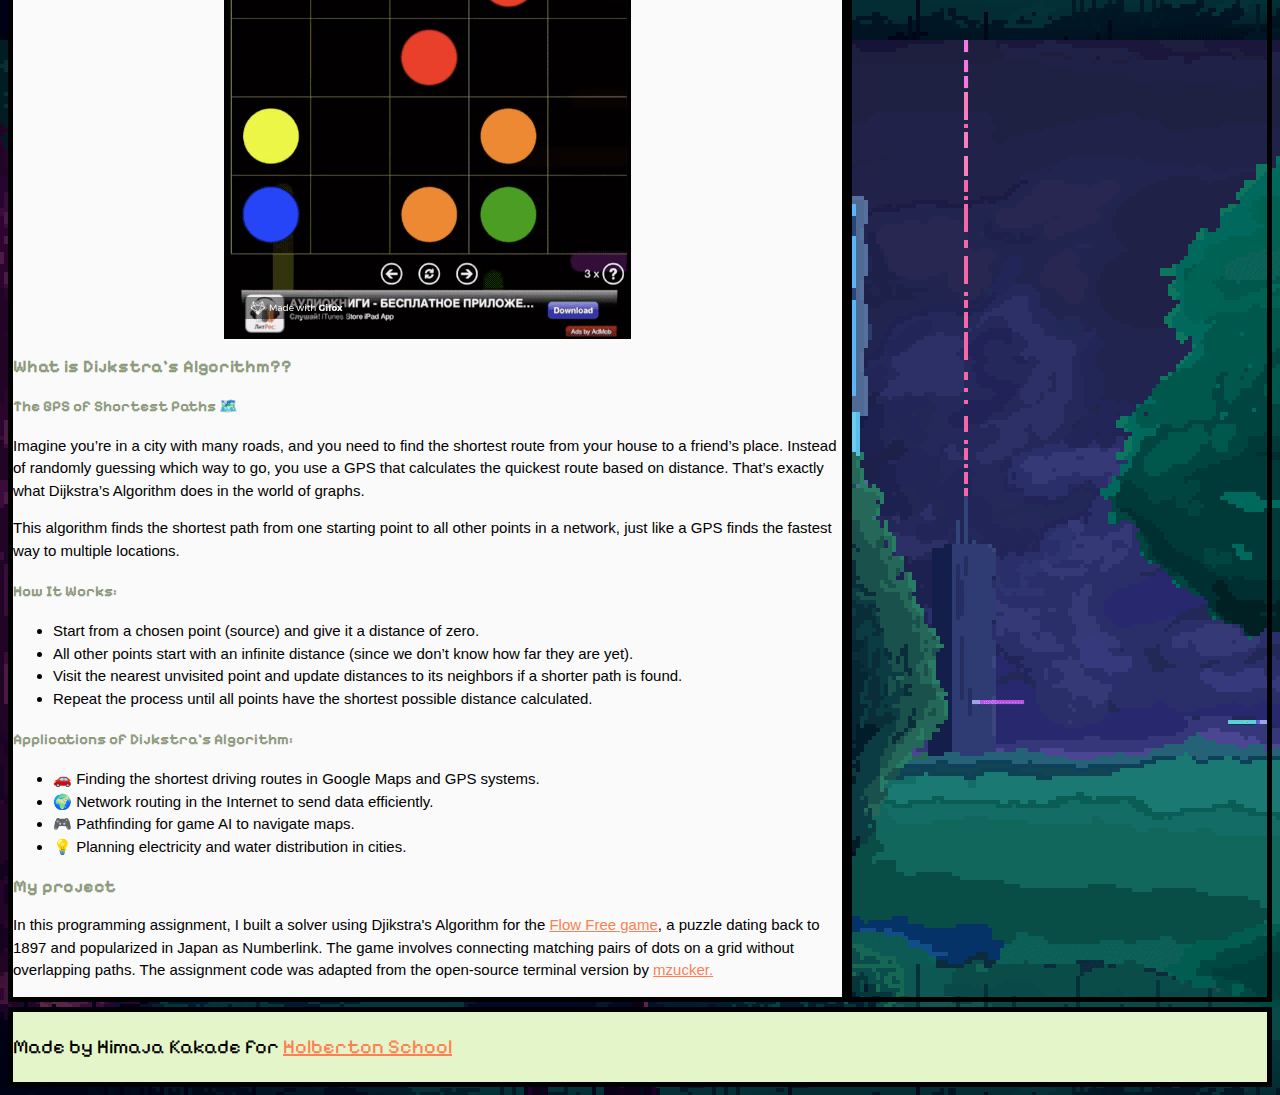
<file: projects.html>
<!DOCTYPE html>
<html lang="en">
	<head>
        <title> Happy C Projects </title>
		<meta charset = "UTF-8">
        <meta name="viewport" content="width=device-width, initial-scale=1.0">
        <link href="https://apply.holbertonschool.com/level2/school.css" rel="stylesheet">
        <link href="styles.css" rel="stylesheet">

        <link rel="preconnect" href="https://fonts.googleapis.com">
        <link rel="preconnect" href="https://fonts.gstatic.com" crossorigin>
        <link href="https://fonts.googleapis.com/css2?family=Pixelify+Sans:wght@400..700&display=swap" rel="stylesheet">
        
        <script src="behavior.js"></script>
	</head>
    <body class="works_on_smartphone">
        <header>
            <div class="nav">
                <div class="right">
                    <!-- Facebook -->
                    <a href="https://www.facebook.com/sharer/sharer.php?u=http://15.237.84.242"  target="_blank">
                        <img src="./images/facebook-icon.jpg" alt="Facebook-icon" width="40">
                    </a>
                    
                    <!-- Twitter -->
                    <a href="https://twitter.com/intent/tweet?url=http://15.237.84.242/&amp;text=Check%20out%20this%20website"  target="_blank">
                        <img src="./images/twitter-icon.webp" alt="Twitter-icon" width="40">
                    </a>

                    <!-- LinkedIn Share Button -->
                    <a href="https://www.linkedin.com/sharing/share-offsite/?url=http://15.237.84.242/" target="_blank">
                        <img src="./images/linkedin-icon.webp" alt="Linkdeln-icon" width="40">
                    </a>
                </div>
                
                <ul class="nav-links">
                    <li><a href="index.html" class="link-underline"> Happy C Coding </a></li>
                    <li><a href="tweets.html" class="link-underline"> Tweets </a></li>
                    <li><a href="projects.html" class="link-underline"> Projects </a></li>
                    <li><a href="ctutorial.html" class="link-underline"> Tutorial </a></li>
                    <li><a href="shortquiz.html" class="link-underline"> Quiz </a></li>
                    <li class="logo">
                        <a href="index.html">
                            <img src="./images/cat.gif" alt="round-cat" width="70">
                        </a>
                    </li>
                </ul>
            </div>
        </header>

        <main>
            <article>
                <h1> My C Projects 💼</h1>
                <a href="http://15.237.84.242/projects.html#disqus_thread"> Comments </a>
                <hr>

                <p class="intro">
                    This page showcases my journey with the C programming language. I worked on these projects
                    for my algorithms and data structures class. Here, you'll find a collection of projects 
                    where I've applied core C concepts like memory management, pointers, and structured 
                    programming. Each project reflects my problem-solving approach and growing expertise 
                    in low-level programming.
                </p>

                <div>
                    <h2> 1. Simple dictionary using a linked list in C </h2>
                    <div class="image-container">
                        <img src="./images/linked-list.png" alt="linked list">
                    </div>
                    <h3> What is a Linked List??</h3>
                    <h4>The Train of Data 🚂</h4>
                    <p>Imagine you’re at a train station, and instead of one long train, 
                        there are train cars connected one after another. Each car has two things:</p>
                    <ul>
                        <li>Passengers (data): The information stored in that train car.</li>
                        <li>A connection to the next train car: A link that tells where the next car is.</li>
                    </ul>
                    
                    <p>But here’s the twist: Unlike a normal train where you can easily go to the 
                        previous car, a basic Linked List only knows where the next car is! If you 
                        want to reach the last car, you have to start from the front and move one by one.
                    </p>

                    <h4>Types of Linked Lists:</h4>
                    <ul>
                        <li>Singly Linked List: The train moves forward only (each car only links to the 
                            next one).</li>
                        <li>Doubly Linked List: The train can move forward and backward (each car links 
                            to both the next and previous ones).</li>
                        <li>Circular Linked List: The train is infinite! The last car links back to the 
                            first one.</li>
                    </ul>
                    <h3>My project</h3>
                    <p>I created a simple dictionary using a <a href="https://www.programiz.com/dsa/linked-list" target="_blank">
                        linked list</a> in C to store information from a dataset about the City of Melbourne. 
                        This dictionary allowed users to search for footpath information using attributes 
                        from the dataset as keys.
                    </p>
                    <p>
                        To build the dictionary, I read data from a file and inserted each footpath record 
                        as a node in a linked list. Additionally, I implemented a method to search for a
                        key within the list and output any matching records. Since keys were not guaranteed 
                        to be unique, multiple records could be retrieved for a single search.
                    </p>
                
                    <h2>2. PR quadtree </h2>
                    <div class="image-container">
                        <img src="./images/quadtree.png" alt="quadtree">
                    </div>
                    <h3>What is a PR Quadtree??</h3>
                    <h4>The City Map of Data 🗺️</h4>
                    <p>Imagine you’re looking at a map of a city, and you want to organize it efficiently. 
                        Instead of storing every single location individually, you divide the map into four regions. 
                        Each of these regions can be further split into four smaller regions, just like zooming into a digital map.</p>
                
                    <p>This is how a Point Region (PR) Quadtree works! It breaks down space into four quadrants
                        whenever there are multiple points in the same area, helping efficiently store and search spatial data.</p>
                
                    <h4>How It Works:</h4>
                    <ul>
                        <li>Each node represents a region. If there are too many points in one region, 
                            it splits into four smaller regions.</li>
                        <li>Each region can contain at most one point. If a new point is added in an 
                            occupied region, it divides further.</li>
                        <li>The tree grows dynamically. Only areas with data are divided, keeping memory 
                            usage efficient.</li>
                    </ul>
                
                    <h4>Applications of PR Quadtrees:</h4>
                    <ul>
                        <li>🗺️ Geographical Mapping: Used in GPS and mapping applications.</li>
                        <li>🎮 Game Development: Helps manage large game worlds efficiently.</li>
                        <li>🔍 Spatial Searching: Quickly finds objects in 2D space.</li>
                        <li>🛰️ Image Processing: Used in image compression and terrain modeling.</li>
                    </ul>
                  
                    <h3>My project</h3>
                    <p>I implemented a <a href="https://jimkang.com/quadtreevis/" target="_blank">PR quadtree</a> to store 
                        and search for data points efficiently, this was an extension to the previous city of 
                        Melbourne data assignment. 
                        The implementation supported inserting data points, searching for individual points, 
                        and retrieving all points within a query rectangle. 
                        For insertion, if the tree was empty and the point was within bounds, it became the root. 
                        Otherwise, I recursively traversed the tree to find the correct position. If a black 
                        leaf already contained a point, I split it into four children, continuing until the new 
                        and existing points occupied separate black leaf nodes.
                    </p> 
                        
                    <p>For searching, I traversed the tree, selecting child nodes based on the point's 
                        location. If found, the associated information was returned; otherwise, the search 
                        indicated the point was not stored. 
                    </p>
                        
                    <p>For range queries, I recursively checked which child nodes overlapped with the query 
                        rectangle, retrieving points from all black leaf nodes within the specified area.
                    </p>

                    <h2>3. Solver for the Flow Free game </h2>
                    <div class="image-container">
                        <img src="./images/flow-free.gif" alt="flow-free">
                    </div>
                    <h3>What is Dijkstra’s Algorithm??</h3>
                    <h4>The GPS of Shortest Paths 🗺️</h4>
                    <p>Imagine you’re in a city with many roads, and you need to find the shortest route from your house to a friend’s place. 
                    Instead of randomly guessing which way to go, you use a GPS that calculates the quickest route based on distance. 
                    That’s exactly what Dijkstra’s Algorithm does in the world of graphs.</p>
                
                    <p>This algorithm finds the shortest path from one starting point to all other points in a network, 
                    just like a GPS finds the fastest way to multiple locations.</p>
                
                    <h4>How It Works:</h4>
                    <ul>
                        <li>Start from a chosen point (source) and give it a distance of zero.</li>
                        <li>All other points start with an infinite distance (since we don’t know how far they are yet).</li>
                        <li>Visit the nearest unvisited point and update distances to its neighbors if a shorter path is found.</li>
                        <li>Repeat the process until all points have the shortest possible distance calculated.</li>
                    </ul>
                
                    <h4>Applications of Dijkstra’s Algorithm:</h4>
                    <ul>
                        <li>🚗 Finding the shortest driving routes in Google Maps and GPS systems.</li>
                        <li>🌍 Network routing in the Internet to send data efficiently.</li>
                        <li>🎮 Pathfinding for game AI to navigate maps.</li>
                        <li>💡 Planning electricity and water distribution in cities.</li>
                    </ul>
                    <h3>My project</h3>
                    <p>In this programming assignment, I built a solver using Djikstra's Algorithm for the 
                        <a href="https://www.bgames.com/game/flow-free-online/" target="_blank">Flow Free game</a>, 
                        a puzzle dating back to 1897 and popularized in Japan as Numberlink. The game 
                        involves connecting matching pairs of dots on a grid without overlapping paths. The 
                        assignment code was adapted from the open-source terminal version by 
                        <a href="https://mzucker.github.io/2016/08/28/flow-solver.html" target="_blank">mzucker.</a>
                    </p> 
                </div>
            </article>

            <aside>
                <div id="disqus_thread"></div>
                <noscript>Please enable JavaScript to view the <a href="https://disqus.com/?ref_noscript">comments powered by Disqus.</a></noscript>
            </aside>
        </main>

        <footer>
            <p>Made by Himaja Kakade for 
                <a href="https://apply.holbertonschool.com" target="_blank">Holberton School</a>
            </p>
        </footer>

        <!-- <script>
            var disqus_config = function () {
            this.page.url = 'http://15.237.84.242/projects.html'; 
            this.page.identifier = 'Cprojects';
            };
            
            (function() { // DON'T EDIT BELOW THIS LINE
            var d = document, s = d.createElement('script');
            s.src = 'https://happy-c-coding.disqus.com/embed.js';
            s.setAttribute('data-timestamp', +new Date());
            (d.head || d.body).appendChild(s);
            })();
        </script>
        <script id="dsq-count-scr" src="//happy-c-coding.disqus.com/count.js" async></script> -->
    </body>
</html>
</file>
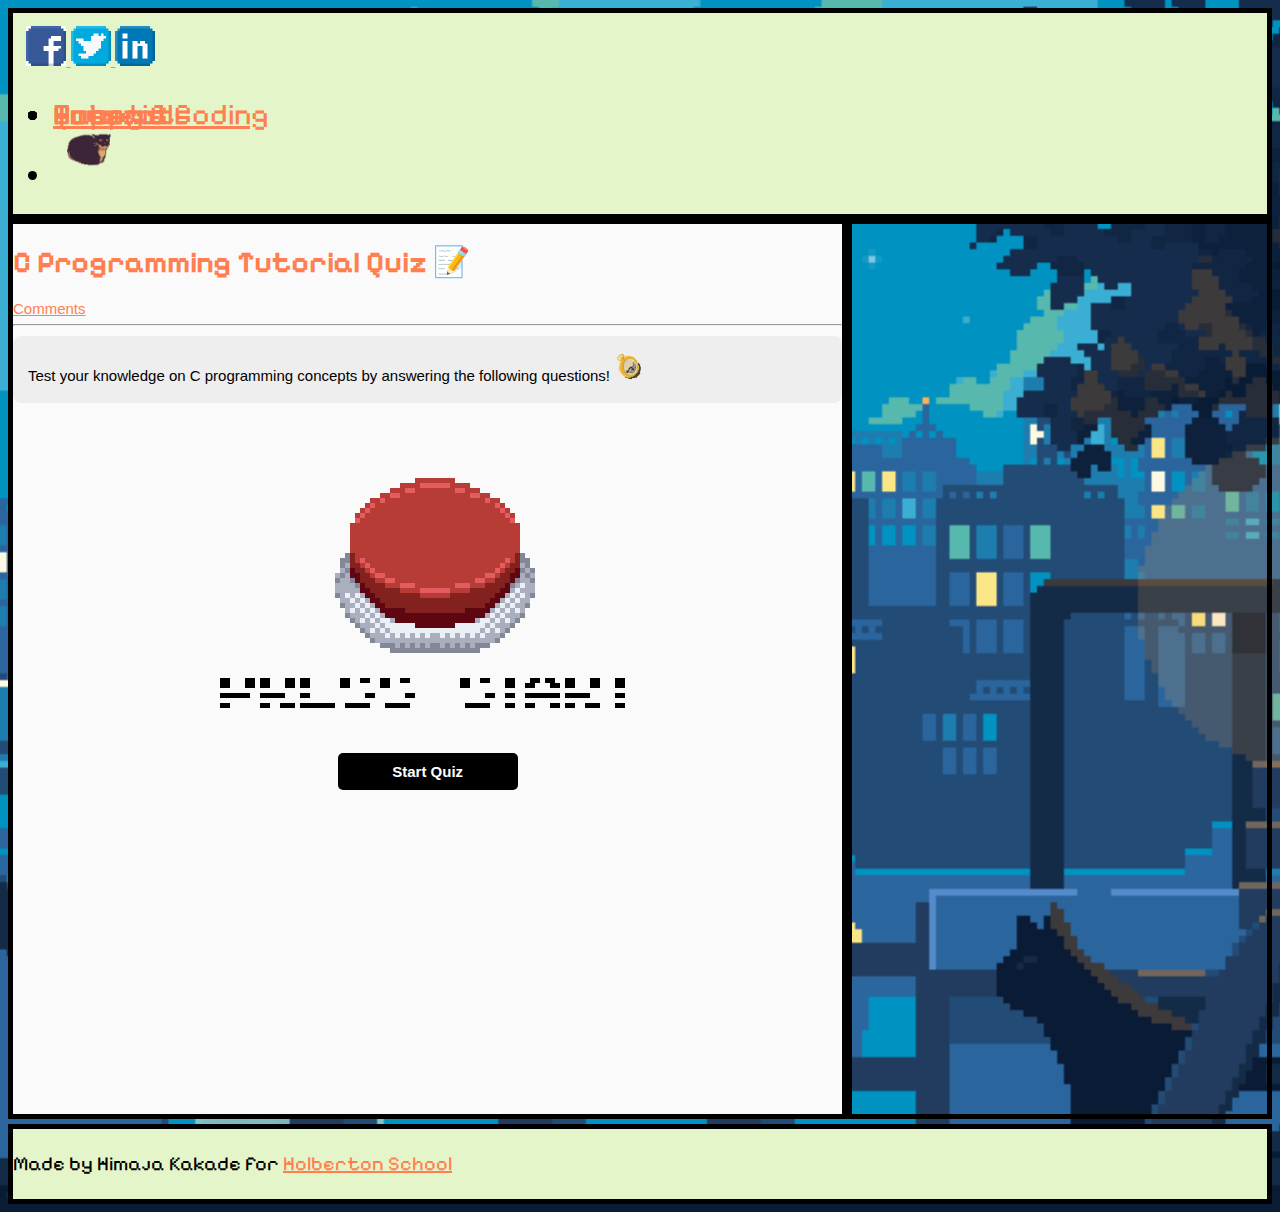
<file: shortquiz.html>
<!DOCTYPE html>
<html lang="en">
    <head>
        <title> Happy C Tutorial Quiz </title>
        <meta charset = "UTF-8">
        <meta name="viewport" content="width=device-width, initial-scale=1.0">
        <link href="https://apply.holbertonschool.com/level2/school.css" rel="stylesheet">
        <link href="styles.css" rel="stylesheet">

        <link rel="preconnect" href="https://fonts.googleapis.com">
        <link rel="preconnect" href="https://fonts.gstatic.com" crossorigin>
        <link href="https://fonts.googleapis.com/css2?family=Pixelify+Sans:wght@400..700&display=swap" rel="stylesheet">
        
        <script src="behavior.js"></script>
        <script src="quiz.js"></script>
    </head>
    <body class="works_on_smartphone" style="background-image: url('./images/background-3.gif'); background-size: cover;">
        <header>
            <div class="nav">
                <div class="right">
                    <!-- Facebook -->
                    <a href="https://www.facebook.com/sharer/sharer.php?u=http://15.237.84.242"  target="_blank">
                        <img src="./images/facebook-icon.jpg" alt="Facebook-icon" width="40">
                    </a>
                    
                    <!-- Twitter -->
                    <a href="https://twitter.com/intent/tweet?url=http://15.237.84.242/&amp;text=Check%20out%20this%20website"  target="_blank">
                        <img src="./images/twitter-icon.webp" alt="Twitter-icon" width="40">
                    </a>

                    <!-- LinkedIn Share Button -->
                    <a href="https://www.linkedin.com/sharing/share-offsite/?url=http://15.237.84.242/" target="_blank">
                        <img src="./images/linkedin-icon.webp" alt="Linkdeln-icon" width="40">
                    </a>
                </div>
                
                <ul class="nav-links">
                    <li><a href="index.html" class="link-underline"> Happy C Coding </a></li>
                    <li><a href="tweets.html" class="link-underline"> Tweets </a></li>
                    <li><a href="projects.html" class="link-underline"> Projects </a></li>
                    <li><a href="ctutorial.html" class="link-underline"> Tutorial </a></li>
                    <li><a href="shortquiz.html" class="link-underline"> Quiz </a></li>
                    <li class="logo">
                        <a href="index.html">
                            <img src="./images/cat.gif" alt="round-cat" width="70">
                        </a>
                    </li>
                </ul>
            </div>
        </header>

        <main>
            <article>
                <h1>C Programming Tutorial Quiz 📝</h1>
                <a href="http://15.237.84.242/shortquiz.html#disqus_thread"> Comments </a>
                <hr>
                <p class="intro">
                    Test your knowledge on C programming concepts by answering the following questions!
                    <img src="./images/timer.gif" alt="timer" class="timer-img">
                </p>

                <div class="image-container">
                    <img src="./images/start-game.gif" alt="start-gif" id="smart_thumbnail" class="start-img">
                </div>
                
                <div class="start-quiz">
                    <button class="btn">Start Quiz</button>
                </div>

                <div class="quiz-container">          
                    <div class="timer"></div>
                    <h2 class="question">Question</h2>
                    <div class="options"></div>
                    <button class="btn">Next</button>
                </div>

                <div class="image-container">
                    <img src="./images/end-game.gif" alt="result-gif" class="end-img">
                </div>

                <div class="result"></div>
            </article>
        
            <aside>
                <div id="disqus_thread"></div>
                <noscript>Please enable JavaScript to view the <a href="https://disqus.com/?ref_noscript">comments powered by Disqus.</a></noscript>
            </aside>
        </main>

                
        <footer>
            <p>Made by Himaja Kakade for 
                <a href="https://apply.holbertonschool.com" target="_blank">Holberton School</a>
            </p>
        </footer>
        
        <!-- <script>
            var disqus_config = function () {
            this.page.url = 'http://15.237.84.242/shortquiz.html'; 
            this.page.identifier = 'shortquiz';
            };
            
            (function() { // DON'T EDIT BELOW THIS LINE
            var d = document, s = d.createElement('script');
            s.src = 'https://happy-c-coding.disqus.com/embed.js';
            s.setAttribute('data-timestamp', +new Date());
            (d.head || d.body).appendChild(s);
            })();
        </script>
        <script id="dsq-count-scr" src="//happy-c-coding.disqus.com/count.js" async></script> -->
    </body>
</html>
</file>
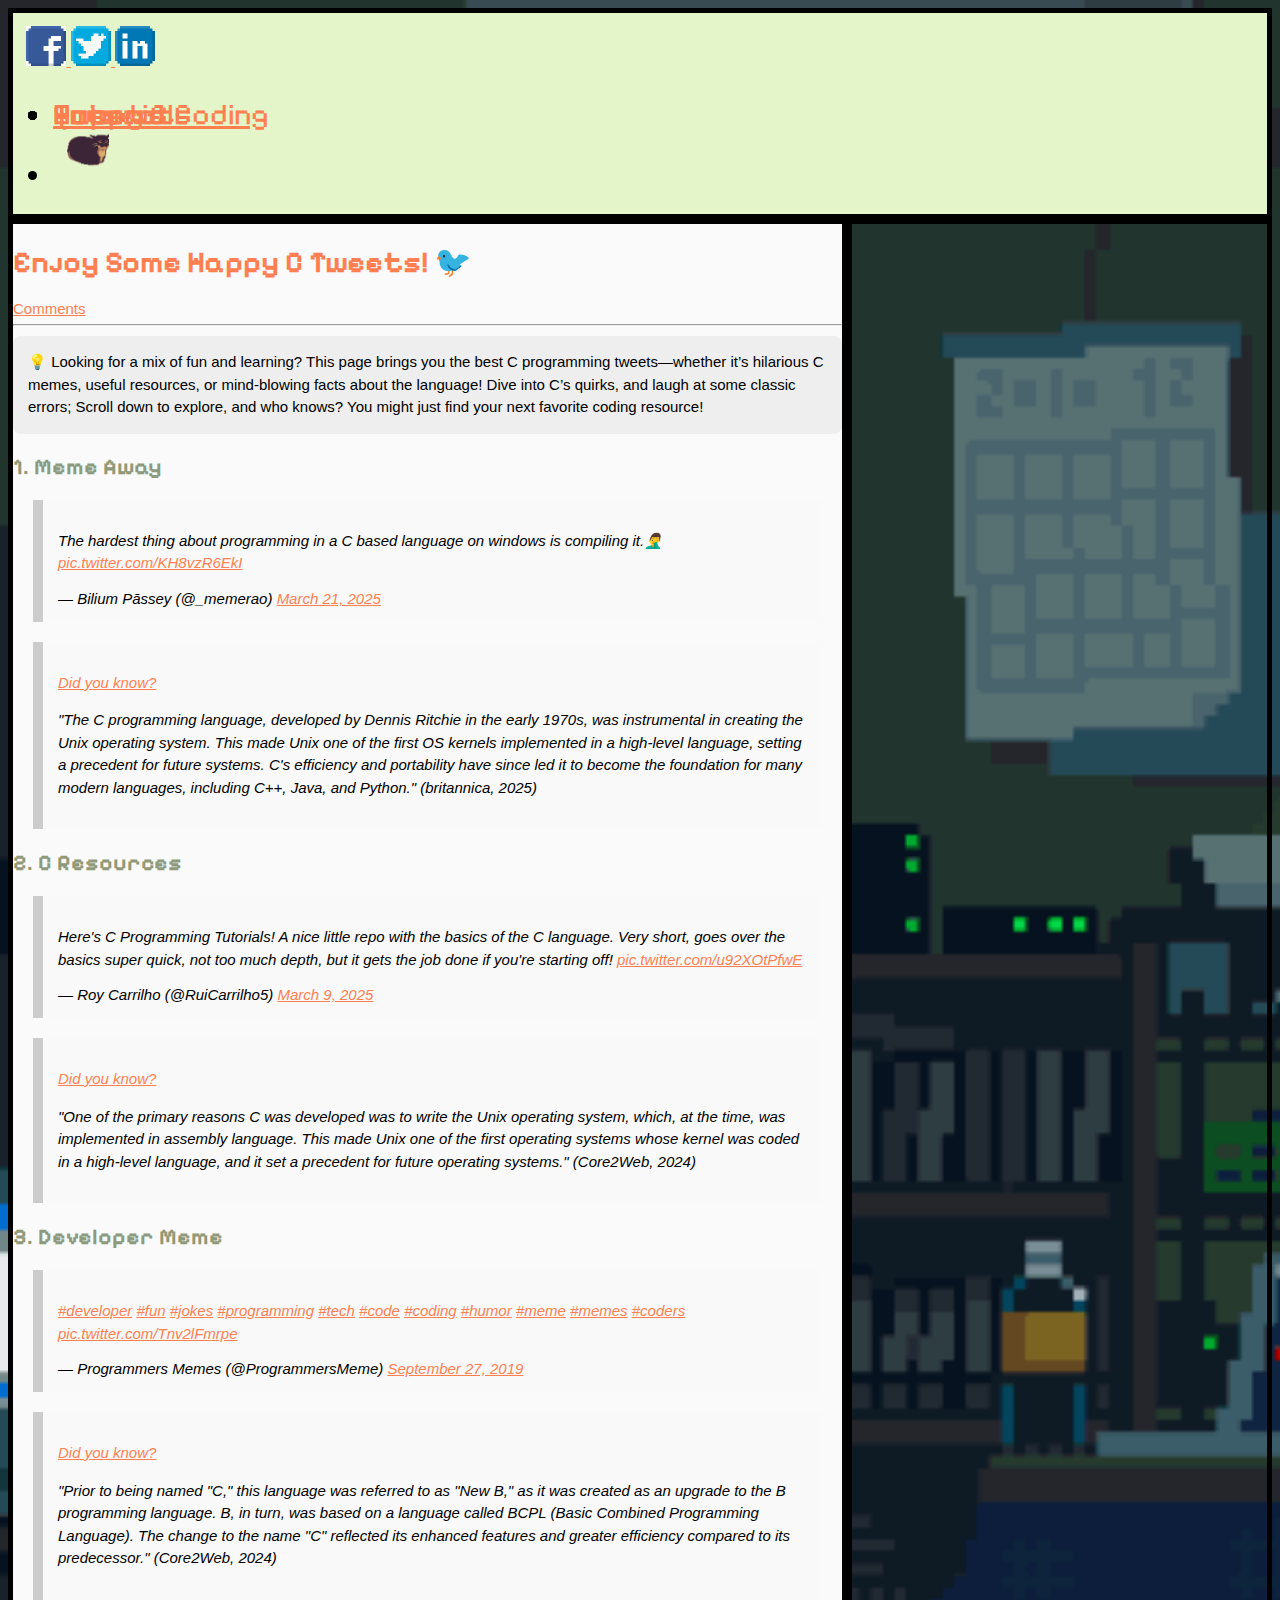
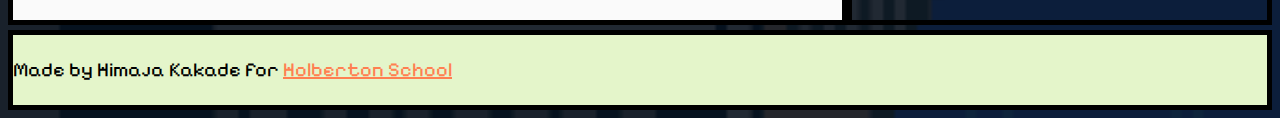
<file: tweets.html>
<!DOCTYPE html>
<html lang="en">
	<head>
		<title> Happy C Tweets </title>
		<meta charset = "UTF-8">
        <meta name="viewport" content="width=device-width, initial-scale=1.0">
        <link href="https://apply.holbertonschool.com/level2/school.css" rel="stylesheet">
        <link href="styles.css" rel="stylesheet">

        <link rel="preconnect" href="https://fonts.googleapis.com">
        <link rel="preconnect" href="https://fonts.gstatic.com" crossorigin>
        <link href="https://fonts.googleapis.com/css2?family=Pixelify+Sans:wght@400..700&display=swap" rel="stylesheet">
        
        <script src="behavior.js"></script>
	</head>
	<body class="works_on_smartphone" style="background-image: url('./images/background-2.gif'); background-size: cover;">
        <header>
            <div class="nav">
                <div class="right">
                    <!-- Facebook -->
                    <a href="https://www.facebook.com/sharer/sharer.php?u=http://15.237.84.242"  target="_blank">
                        <img src="./images/facebook-icon.jpg" alt="Facebook-icon" width="40">
                    </a>
                    
                    <!-- Twitter -->
                    <a href="https://twitter.com/intent/tweet?url=http://15.237.84.242/&amp;text=Check%20out%20this%20website"  target="_blank">
                        <img src="./images/twitter-icon.webp" alt="Twitter-icon" width="40">
                    </a>

                    <!-- LinkedIn Share Button -->
                    <a href="https://www.linkedin.com/sharing/share-offsite/?url=http://15.237.84.242/" target="_blank">
                        <img src="./images/linkedin-icon.webp" alt="Linkdeln-icon" width="40">
                    </a>
                </div>
                
                <ul class="nav-links">
                    <li><a href="index.html" class="link-underline"> Happy C Coding </a></li>
                    <li><a href="tweets.html" class="link-underline"> Tweets </a></li>
                    <li><a href="projects.html" class="link-underline"> Projects </a></li>
                    <li><a href="ctutorial.html" class="link-underline"> Tutorial </a></li>
                    <li><a href="shortquiz.html" class="link-underline"> Quiz </a></li>
                    <li class="logo">
                        <a href="index.html">
                            <img src="./images/cat.gif" alt="round-cat" width="70">
                        </a>
                    </li>
                </ul>
            </div>
        </header>
        
        <main>
            <article>
                <h1>Enjoy Some Happy C Tweets! 🐦</h1>
                <a href="http://15.237.84.242/tweets.html#disqus_thread"> Comments </a>
                <hr>

                <p class="intro">
                    💡 Looking for a mix of fun and learning? This page brings you the best C programming 
                    tweets—whether it’s hilarious C memes, useful resources, or mind-blowing facts about 
                    the language! Dive into C’s quirks, and laugh at some classic errors; Scroll down to explore, and who knows? 
                    You might just find your next favorite coding resource!
                </p>

                <h2>1. Meme Away</h2>
                <blockquote class="twitter-tweet"><p lang="en" dir="ltr">
                    The hardest thing about programming in a C based language on windows is compiling it.🤦‍♂️ 
                    <a href="https://t.co/KH8vzR6EkI">pic.twitter.com/KH8vzR6EkI</a>
                    </p>&mdash; Bilium Pāssey (@_memerao) 
                    <a href="https://twitter.com/_memerao/status/1903144539205894435?ref_src=twsrc%5Etfw">March 21, 2025</a>
                </blockquote> 
                <script async src="https://platform.twitter.com/widgets.js"></script>
                
                <blockquote>
                    <p> 
                        <a href="https://www.britannica.com/technology/C-computer-programming-language" target="_blank">
                        Did you know? 
                        </a> <br> 
                    </p>
                    <p>
                      "The C programming language, developed by Dennis Ritchie in the early 1970s, 
                      was instrumental in creating the Unix operating system. This made Unix one of the 
                      first OS kernels implemented in a high-level language, setting a precedent for future 
                      systems. C's efficiency and portability have since led it to become the foundation for 
                      many modern languages, including C++, Java, and Python." (britannica, 2025)
                    </p>
                </blockquote>

                <h2>2. C Resources</h2>
                <blockquote class="twitter-tweet">
                    <p lang="en" dir="ltr">Here&#39;s C Programming Tutorials! A nice little repo with the 
                        basics of the C language. Very short, goes over the basics super quick, not too much depth, 
                        but it gets the job done if you&#39;re starting off! 
                    <a href="https://t.co/u92XOtPfwE">pic.twitter.com/u92XOtPfwE</a>
                    </p>&mdash; Roy Carrilho (@RuiCarrilho5) 
                    <a href="https://twitter.com/RuiCarrilho5/status/1898828042698383399?ref_src=twsrc%5Etfw">March 9, 2025</a>
                </blockquote> 
                <script async src="https://platform.twitter.com/widgets.js"></script>
                
                <blockquote>
                    <p> 
                        <a href="https://www.linkedin.com/pulse/9-interesting-facts-c-language-core2web-technologies-xgioc/" target="_blank">
                        Did you know? 
                        </a> <br> 
                    </p>
                    <p>
                        "One of the primary reasons C was developed was to write the Unix operating system, 
                        which, at the time, was implemented in assembly language. This made Unix one of the 
                        first operating systems whose kernel was coded in a high-level language, and it set 
                        a precedent for future operating systems." (Core2Web, 2024)
                    </p>
                </blockquote>

                <h2>3. Developer Meme</h2>
                <blockquote class="twitter-tweet"><p lang="qme" dir="ltr">
                    <a href="https://twitter.com/hashtag/developer?src=hash&amp;ref_src=twsrc%5Etfw">#developer</a> 
                    <a href="https://twitter.com/hashtag/fun?src=hash&amp;ref_src=twsrc%5Etfw">#fun</a> 
                    <a href="https://twitter.com/hashtag/jokes?src=hash&amp;ref_src=twsrc%5Etfw">#jokes</a> 
                    <a href="https://twitter.com/hashtag/programming?src=hash&amp;ref_src=twsrc%5Etfw">#programming</a> 
                    <a href="https://twitter.com/hashtag/tech?src=hash&amp;ref_src=twsrc%5Etfw">#tech</a> 
                    <a href="https://twitter.com/hashtag/code?src=hash&amp;ref_src=twsrc%5Etfw">#code</a> 
                    <a href="https://twitter.com/hashtag/coding?src=hash&amp;ref_src=twsrc%5Etfw">#coding</a> 
                    <a href="https://twitter.com/hashtag/humor?src=hash&amp;ref_src=twsrc%5Etfw">#humor</a> 
                    <a href="https://twitter.com/hashtag/meme?src=hash&amp;ref_src=twsrc%5Etfw">#meme</a> 
                    <a href="https://twitter.com/hashtag/memes?src=hash&amp;ref_src=twsrc%5Etfw">#memes</a> 
                    <a href="https://twitter.com/hashtag/coders?src=hash&amp;ref_src=twsrc%5Etfw">#coders</a> 
                    <a href="https://t.co/Tnv2lFmrpe">pic.twitter.com/Tnv2lFmrpe</a></p>&mdash; Programmers Memes (@ProgrammersMeme) 
                    <a href="https://twitter.com/ProgrammersMeme/status/1177491884869967873?ref_src=twsrc%5Etfw">September 27, 2019</a>
                </blockquote> 
                <script async src="https://platform.twitter.com/widgets.js"></script>

                <blockquote>
                    <p> 
                        <a href="https://www.linkedin.com/pulse/9-interesting-facts-c-language-core2web-technologies-xgioc/" target="_blank">
                        Did you know? 
                        </a> <br> 
                    </p>
                    <p>
                        "Prior to being named "C," this language was referred to as "New B," 
                        as it was created as an upgrade to the B programming language. B, in turn, 
                        was based on a language called BCPL (Basic Combined Programming Language). 
                        The change to the name "C" reflected its enhanced features and greater efficiency 
                        compared to its predecessor." (Core2Web, 2024)
                    </p>
                </blockquote>
            </article>

            <aside>
                <div id="disqus_thread"></div>
                <noscript>Please enable JavaScript to view the <a href="https://disqus.com/?ref_noscript">comments powered by Disqus.</a></noscript>
            </aside>
        </main>
        
        <footer>
            <p>Made by Himaja Kakade for 
                <a href="https://apply.holbertonschool.com" target="_blank">Holberton School</a>
            </p>
        </footer>
    
        <!-- <script>
            var disqus_config = function () {
            this.page.url = 'http://15.237.84.242/tweets.html'; 
            this.page.identifier = 'ctweets';
            };
            
            (function() { // DON'T EDIT BELOW THIS LINE
            var d = document, s = d.createElement('script');
            s.src = 'https://happy-c-coding.disqus.com/embed.js';
            s.setAttribute('data-timestamp', +new Date());
            (d.head || d.body).appendChild(s);
            })();
        </script>
        <script id="dsq-count-scr" src="//happy-c-coding.disqus.com/count.js" async></script> -->
	</body>
</html>
</file>
<file: styles.css>
.pixelify-sans {
    font-family: "Pixelify Sans", sans-serif;
    font-weight: 400;
    font-style: normal;
  }

body {
    display: flex;
    flex-direction: column;
    font-family: sans-serif;
    background-image: url('./images/background-1.gif');
}

main{
    display: flex;
    flex-direction: row;
    flex: auto;
    margin-bottom: 5px;
    min-height: 100vh;
}

article{
    flex: 2;
    overflow-y: auto;
    font-size: 15px;
    background-color: #FAFAFA;
    border: 5px solid black;
}


aside {
    flex: 1;
    overflow-y: auto;
    border: 5px solid black;
}

header {
    border: none;
}

footer {
    background-color: rgb(228, 245, 202);
    border: 5px solid black;
    font-family: "Pixelify Sans", sans-serif;
    font-size: 20px;
}

.nav {
    background-color: rgb(228, 245, 202);
    border: 5px solid black;
}

.nav ul li {
    line-height: 0;
}

.nav-links {
    font-family:  "Pixelify Sans", sans-serif;
    font-size: 30px;
}

@media (max-width: 895px) {
    main {
        padding-top: 20px; 
    }
}

@media (max-width: 768px) {
    main {
        padding-top: 100px; 
    }
}

.link-underline:hover{
    text-decoration: underline;
    color: coral;
}

ul li {
    line-height: 150%
}

p {
    line-height: 150%;
}

a {
    color: coral;
}

h1 {
    color: coral;
    font-family:  "Pixelify Sans", sans-serif;
}

h2 {
    color: rgb(142, 154, 123);
    font-family: "Pixelify Sans", sans-serif;
}

h3 {
    color: rgb(142, 154, 123);
    font-family: "Pixelify Sans", sans-serif;
}

h4{
    color: rgb(142, 154, 123);
    font-family: "Pixelify Sans", sans-serif;
}

.right {
    padding: 10pt;
}

.image-container {
    display: flex;
    align-items: center;
    justify-content: center;
    margin-bottom: 10px;
}

blockquote {
    font-style: italic;
    background-color: #f9f9f9;
    border-left: 10px solid #ccc;
    margin: 20px;
    padding: 15px;
}

pre {
    background-color: #eee;
    font-family: 'Courier New', Courier, monospace;
    margin-bottom: 10px;
}

.intro {
    background-color: #eee;
    margin-bottom: 10px;
    margin-top: 10px;
    padding: 15px;
    border-radius: 8px;
}

.btn {
    margin-top: 10px;
    padding: 10px 20px;
    background-color: black;
    color:white;
    border: none;
    border-radius: 5px;
    cursor: pointer;
    font-weight: bold;
}

.btn:hover {
    background-color: coral;
    color: black;
}

.italic-line {
    font-style: italic;
}

.start-quiz {
    display: flex;
    align-items: center;
    justify-content: center;
}

.start-quiz .btn {
    width: 180px;
    font-size: 15px;
}

.quiz-container {
    max-width: 600px;
    margin: 0 auto;
    display: none;
}

.quiz-container .btn {
    width: 180px;
    font-size: 15px;
}

.question {
    font-size: 22px;
    background: white;
    color: black;
    padding: 16px;
    border-radius: 8px;
    line-height: 1.6;
}

.options {
    display: grid;
    grid-template-columns: 1fr 1fr;
    gap: 16px;
    margin-bottom: 15px;
}

@media (max-width: 700px){
    .options {
        grid-template-columns: 1fr;
    }
}

.option {
    font-family: 'Courier New', Courier, monospace;
    padding: 10px 10px;
    border-radius: 8px;
    font-size: 18px;
    background: coral;
    color: black;
    cursor: pointer;
}

.timer {
    font-weight: bold;
    text-align: right;
}

.danger {
    color: crimson;
}

.timer-img {
    width: 30px;
    height: 30px;
}

.disabled {
    pointer-events: none;
}

.right-answer {
    background-color: green;
}

.wrong-answer {
    background-color: crimson;
}

.result {
    display: none;
}

.question-number {
    font-family: 'Courier New', Courier, monospace;
    font-size: 16px;
    background: black;
    margin-right: 5px;
    color: white;
    padding: 7px;
    border-radius: 8px;
}

.end-img {
    display: none;
    width: 700px;
    height: 400px;
}
</file>
